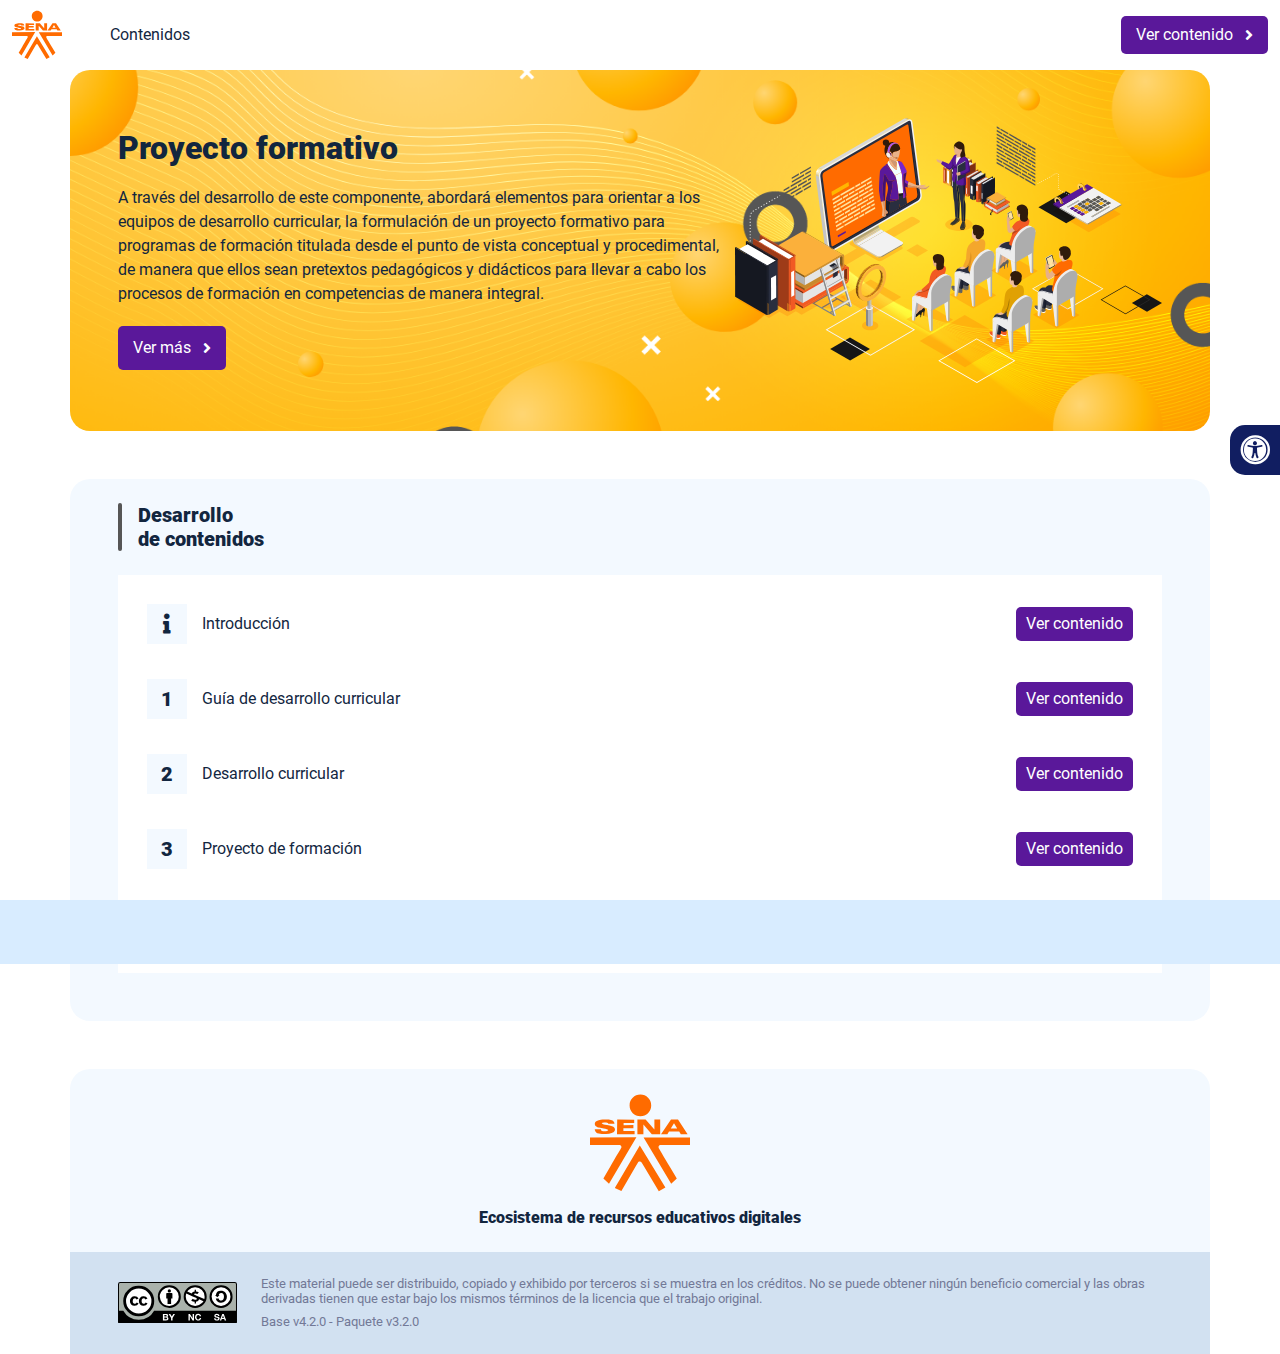
<file: index.html>
<!DOCTYPE html><html lang=""><head><meta charset="utf-8"><meta http-equiv="X-UA-Compatible" content="IE=edge"><meta name="viewport" content="width=device-width,initial-scale=1"><link rel="icon" href="favicon.ico"><title>Proyecto formativo</title><link href="css/chunk-04b93936.2cd5135e.css" rel="prefetch"><link href="css/chunk-16015154.d035a47c.css" rel="prefetch"><link href="css/chunk-17977988.d035a47c.css" rel="prefetch"><link href="css/chunk-3145fe0f.d035a47c.css" rel="prefetch"><link href="css/chunk-328f70dd.d035a47c.css" rel="prefetch"><link href="css/chunk-3807499c.d035a47c.css" rel="prefetch"><link href="css/chunk-3dc647fd.d035a47c.css" rel="prefetch"><link href="css/chunk-4fde0a08.5d24a906.css" rel="prefetch"><link href="css/chunk-515a8379.617740a6.css" rel="prefetch"><link href="css/chunk-59974754.09e86f98.css" rel="prefetch"><link href="css/chunk-766a929b.2b338ef2.css" rel="prefetch"><link href="css/chunk-839300a6.b67dc245.css" rel="prefetch"><link href="css/chunk-dbb9869e.d035a47c.css" rel="prefetch"><link href="css/comple.0ed1b768.css" rel="prefetch"><link href="css/creditos.436c17d3.css" rel="prefetch"><link href="css/glosario.64eab458.css" rel="prefetch"><link href="css/intro.1bd982d1.css" rel="prefetch"><link href="css/referencias.2754fea5.css" rel="prefetch"><link href="js/actividad.cb1aa61e.js" rel="prefetch"><link href="js/chunk-0206bfa0.bd98020e.js" rel="prefetch"><link href="js/chunk-04b93936.4ffc8db2.js" rel="prefetch"><link href="js/chunk-13a6037e.d9ed4b46.js" rel="prefetch"><link href="js/chunk-16015154.b33032d3.js" rel="prefetch"><link href="js/chunk-17977988.e0b3883c.js" rel="prefetch"><link href="js/chunk-2c06842c.e3896638.js" rel="prefetch"><link href="js/chunk-2d208d90.5c365a3c.js" rel="prefetch"><link href="js/chunk-2d21d0e2.1145c548.js" rel="prefetch"><link href="js/chunk-2d22c123.7bff066e.js" rel="prefetch"><link href="js/chunk-2e80bb9a.8a0ebf32.js" rel="prefetch"><link href="js/chunk-3145fe0f.de48ea3a.js" rel="prefetch"><link href="js/chunk-319206de.6f0c881b.js" rel="prefetch"><link href="js/chunk-328f70dd.85e3b62b.js" rel="prefetch"><link href="js/chunk-3807499c.1b6b5da5.js" rel="prefetch"><link href="js/chunk-3dc647fd.0d9815ad.js" rel="prefetch"><link href="js/chunk-4cdd78c0.80f43d41.js" rel="prefetch"><link href="js/chunk-4fde0a08.113742fe.js" rel="prefetch"><link href="js/chunk-515a8379.9b573742.js" rel="prefetch"><link href="js/chunk-53ccb27e.d299fd9a.js" rel="prefetch"><link href="js/chunk-59974754.cb2812cd.js" rel="prefetch"><link href="js/chunk-766a929b.a0115fac.js" rel="prefetch"><link href="js/chunk-839300a6.baf853a7.js" rel="prefetch"><link href="js/chunk-c796899c.de28f8c8.js" rel="prefetch"><link href="js/chunk-dbb9869e.4783b0b0.js" rel="prefetch"><link href="js/comple.bac900a6.js" rel="prefetch"><link href="js/creditos.0ebf1da3.js" rel="prefetch"><link href="js/glosario.ab1bbd3e.js" rel="prefetch"><link href="js/intro.cb2528f1.js" rel="prefetch"><link href="js/referencias.84722cb1.js" rel="prefetch"><link href="js/tema1.e9cb5a70.js" rel="prefetch"><link href="js/tema2.f1fdb4b9.js" rel="prefetch"><link href="js/tema3.f68b3a02.js" rel="prefetch"><link href="css/app.1b0656b7.css" rel="preload" as="style"><link href="css/chunk-vendors.0e3debc3.css" rel="preload" as="style"><link href="js/app.e3ec11e2.js" rel="preload" as="script"><link href="js/chunk-vendors.38e605a7.js" rel="preload" as="script"><link href="css/chunk-vendors.0e3debc3.css" rel="stylesheet"><link href="css/app.1b0656b7.css" rel="stylesheet"></head><body><noscript><strong>We're sorry but Proyecto formativo doesn't work properly without JavaScript enabled. Please enable it to continue.</strong></noscript><div id="app"></div><script src="js/chunk-vendors.38e605a7.js"></script><script src="js/app.e3ec11e2.js"></script></body></html>
</file>
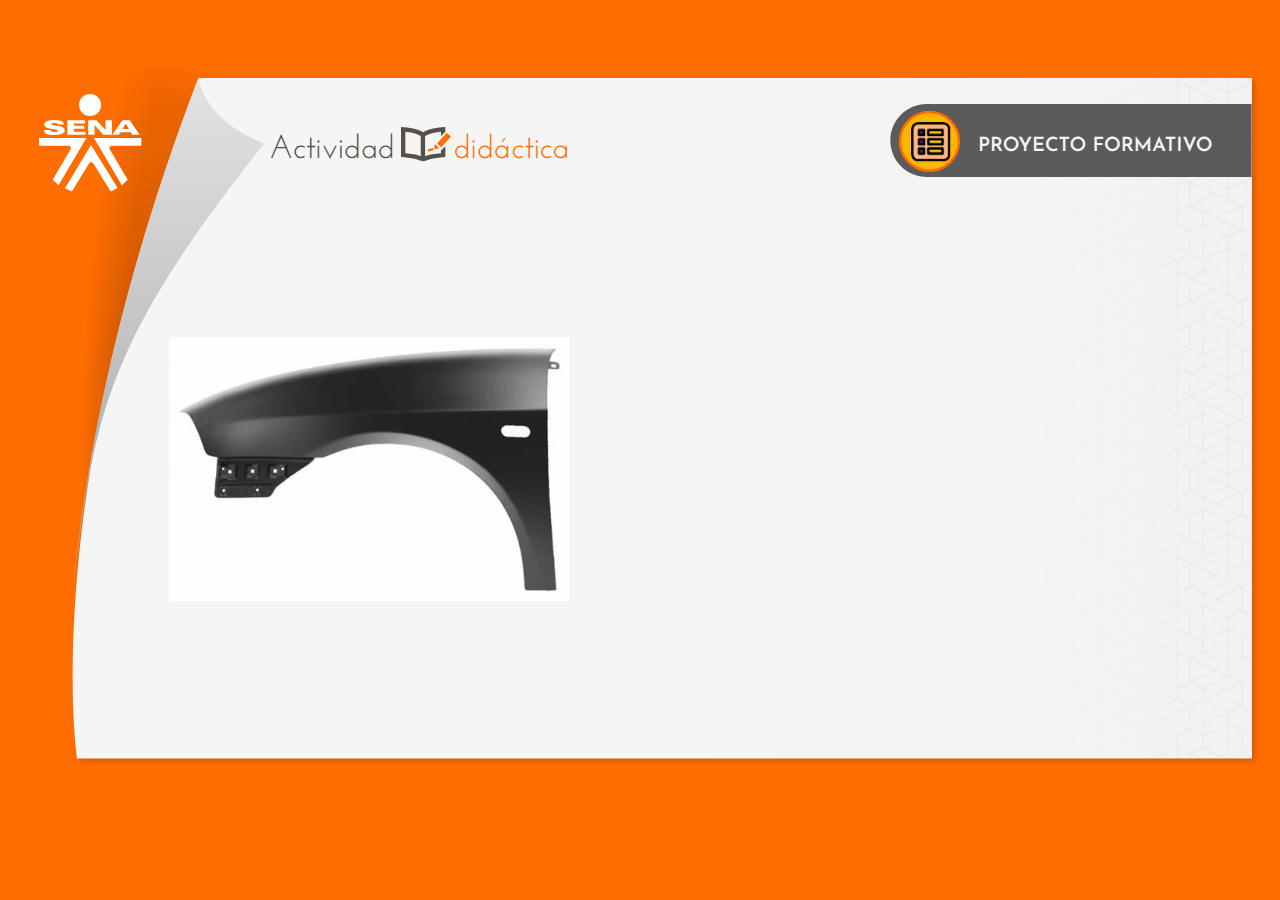
<file: actividades/actividad.html>
<!doctype html>
<html lang="es">
<head>
  <meta charset="utf-8">
  <!-- Creado con Storyline 360 - http://www.articulate.com  -->
  <!-- version: 3.56.26145.0 -->
  <title>Selecci&#243;n Multiple</title>
  <meta http-equiv="x-ua-compatible" content="IE=edge"/>
  <meta name="viewport" content="width=device-width,initial-scale=1,user-scalable=no,shrink-to-fit=no,minimal-ui"/>
  <meta name="apple-mobile-web-app-capable" content="yes"/>
  <style>
    html, body { height: 100%; padding: 0; margin: 0 }
    #app { height: 100%; width: 100%; }
  </style>
  
  <script>window.THREE = { };</script>
</head>
<body style="background: #FF6C00" class="cs-HTML theme-classic">
  <!-- 360 -->
  <script>!function(e){var i=/iPhone/i,o=/iPod/i,n=/iPad/i,t=/(?=.*\bAndroid\b)(?=.*\bMobile\b)/i,d=/Android/i,s=/(?=.*\bAndroid\b)(?=.*\bSD4930UR\b)/i,b=/(?=.*\bAndroid\b)(?=.*\b(?:KFOT|KFTT|KFJWI|KFJWA|KFSOWI|KFTHWI|KFTHWA|KFAPWI|KFAPWA|KFARWI|KFASWI|KFSAWI|KFSAWA)\b)/i,r=/IEMobile/i,h=/(?=.*\bWindows\b)(?=.*\bARM\b)/i,a=/BlackBerry/i,l=/BB10/i,p=/Opera Mini/i,f=/(CriOS|Chrome)(?=.*\bMobile\b)/i,u=/(?=.*\bFirefox\b)(?=.*\bMobile\b)/i,c=new RegExp("(?:Nexus 7|BNTV250|Kindle Fire|Silk|GT-P1000)","i"),w=function(e,i){return e.test(i)},A=function(e){var A=e||navigator.userAgent,v=A.split("[FBAN");if(void 0!==v[1]&&(A=v[0]),this.apple={phone:w(i,A),ipod:w(o,A),tablet:!w(i,A)&&w(n,A),device:w(i,A)||w(o,A)||w(n,A)},this.amazon={phone:w(s,A),tablet:!w(s,A)&&w(b,A),device:w(s,A)||w(b,A)},this.android={phone:w(s,A)||w(t,A),tablet:!w(s,A)&&!w(t,A)&&(w(b,A)||w(d,A)),device:w(s,A)||w(b,A)||w(t,A)||w(d,A)},this.windows={phone:w(r,A),tablet:w(h,A),device:w(r,A)||w(h,A)},this.other={blackberry:w(a,A),blackberry10:w(l,A),opera:w(p,A),firefox:w(u,A),chrome:w(f,A),device:w(a,A)||w(l,A)||w(p,A)||w(u,A)||w(f,A)},this.seven_inch=w(c,A),this.any=this.apple.device||this.android.device||this.windows.device||this.other.device||this.seven_inch,this.phone=this.apple.phone||this.android.phone||this.windows.phone,this.tablet=this.apple.tablet||this.android.tablet||this.windows.tablet,"undefined"==typeof window)return this},v=function(){var e=new A;return e.Class=A,e};"undefined"!=typeof module&&module.exports&&"undefined"==typeof window?module.exports=A:"undefined"!=typeof module&&module.exports&&"undefined"!=typeof window?module.exports=v():"function"==typeof define&&define.amd?define("isMobile",[],e.isMobile=v()):e.isMobile=v()}(this);
    window.isMobile.apple.tablet = window.isMobile.apple.tablet ||
      (navigator.platform === 'MacIntel' && navigator.maxTouchPoints > 1);
    window.isMobile.apple.device = window.isMobile.apple.device || window.isMobile.apple.tablet;
    window.isMobile.tablet = window.isMobile.tablet || window.isMobile.apple.tablet;
    window.isMobile.any = window.isMobile.any || window.isMobile.apple.tablet;
  </script>

  <div id="focus-sink" tabindex="-1"></div>

  <div id="preso"></div>
  <script>
    window.DS = {};
    window.globals = {
      DATA_PATH_BASE: '',
      HAS_FRAME: true,
      HAS_SLIDE: true,

      lmsPresent: false,
      tinCanPresent: false,
      cmi5Present: false,
      aoSupport: false,
      scale: 'show all',
      captureRc: false,
      browserSize: 'optimal',
      bgColor: '#FF6C00',
      features: 'MultipleQuizTracking',
      themeName: 'classic',
      preloaderColor: '#FFFFFF',
      suppressAnalytics: false,
      productChannel: 'stable',
      publishSource: 'storyline',
      aid: 'aid|339d165a-83f3-4019-8c9a-89a78d960021',
      cid: 'bb44f04a-87c8-464d-bc67-c6f57e7c375e',
      playerVersion: '3.56.26145.0',
      maxIosVideoElements: 10,

      
      parseParams: function(qs) {
        if (window.globals.parsedParams != null) {
          return window.globals.parsedParams;
        }
        qs = (qs || window.location.search.substr(1)).split('+').join(' ');
        var params = {},
            tokens,
            re = /[?&]?([^=]+)=([^&]*)/g;

        while (tokens = re.exec(qs)) {
          params[decodeURIComponent(tokens[1]).trim()] =
            decodeURIComponent(tokens[2]).trim();
        }
        window.globals.parsedParams = params;
        return params;
      }

    };

    (function() {

      var classTypes = [ 'desktop', 'mobile', 'phone', 'tablet' ];

      var addDeviceClasses = function(prefix, testObj) {
        var curr, i;
        for (i = 0; i < classTypes.length; i++) {
          curr = classTypes[i];
          if (testObj[curr]) {
            document.body.classList.add(prefix + curr);
          }
        }
      };

      var params = window.globals.parseParams(),
          isDevicePreview = params.devicepreview === '1',
          isPhoneOverride = params.deviceType === 'phone' || (isDevicePreview && params.phone == '1'),
          isTabletOverride = (params.deviceType === 'tablet' || isDevicePreview) && !isPhoneOverride,
          isMobileOverride = isPhoneOverride || isTabletOverride;

      var deviceView = {
        desktop: !window.isMobile.any && !isMobileOverride,
        mobile: window.isMobile.any || isMobileOverride,
        phone: isPhoneOverride || (window.isMobile.phone && !isTabletOverride),
        tablet: isTabletOverride || window.isMobile.tablet
      };

      window.globals.deviceView = deviceView;
      window.isMobile.desktop = !window.isMobile.any;
      window.isMobile.mobile = window.isMobile.any;

      addDeviceClasses('view-', deviceView);

    })();
  </script>
  
  <script src='story_content/user.js' type=text/javascript></script>
  <div class="slide-loader"></div>

  <script>
    if (window.globals.deviceView.isMobile) { var doc = document, loader = doc.body.querySelector('.slide-loader'); [ 1, 2, 3 ].forEach(function(n) { var d = doc.createElement('div'); d.style.backgroundColor = window.globals.preloaderColor; d.classList.add('mobile-loader-dot'); d.classList.add('dot' + n); loader.appendChild(d); }); }
  </script>

  <div class="mobile-load-title-overlay" style="display: none">
    <div class="mobile-load-title">Selecci&#243;n Multiple</div>
  </div>

  <div class="mobile-chrome-warning"></div>

  <script>
    
    if (window.autoSpider && window.vInterfaceObject) {
      document.querySelector('.mobile-load-title-overlay').style.display = 'none';
    }
  </script>

  

  <link rel="stylesheet" href="html5/data/css/output.min.css" data-noprefix/>
</body>
<script src="html5/lib/scripts/bootstrapper.min.js"></script>
</html>
</file>
<file: css/chunk-04b93936.2cd5135e.css>
.separador-container[data-v-57d89f08]{padding:45px 0}.separador[data-v-57d89f08]{height:20px;overflow:hidden;position:relative}.separador[data-v-57d89f08]:after{content:"";position:absolute;top:0;left:50%;display:block;background-color:#ccc;width:40%;height:15px;filter:blur(5px);transform:translate(-50%,-50%);border-radius:50%}
</file>
<file: css/chunk-16015154.d035a47c.css>
.horizontal-scroll__wrapper[data-v-697fa289]{overflow:hidden}.horizontal-scroll[data-v-697fa289]{display:flex;width:100%;transition:transform .5s ease-in-out;align-items:center}.horizontal-scroll--item-fw[data-v-697fa289]>div{flex-grow:0;flex-shrink:0;width:100%;margin:0!important}
</file>
<file: css/chunk-17977988.d035a47c.css>
.horizontal-scroll__wrapper[data-v-697fa289]{overflow:hidden}.horizontal-scroll[data-v-697fa289]{display:flex;width:100%;transition:transform .5s ease-in-out;align-items:center}.horizontal-scroll--item-fw[data-v-697fa289]>div{flex-grow:0;flex-shrink:0;width:100%;margin:0!important}
</file>
<file: css/chunk-3145fe0f.d035a47c.css>
.horizontal-scroll__wrapper[data-v-697fa289]{overflow:hidden}.horizontal-scroll[data-v-697fa289]{display:flex;width:100%;transition:transform .5s ease-in-out;align-items:center}.horizontal-scroll--item-fw[data-v-697fa289]>div{flex-grow:0;flex-shrink:0;width:100%;margin:0!important}
</file>
<file: css/chunk-328f70dd.d035a47c.css>
.horizontal-scroll__wrapper[data-v-697fa289]{overflow:hidden}.horizontal-scroll[data-v-697fa289]{display:flex;width:100%;transition:transform .5s ease-in-out;align-items:center}.horizontal-scroll--item-fw[data-v-697fa289]>div{flex-grow:0;flex-shrink:0;width:100%;margin:0!important}
</file>
<file: css/chunk-3807499c.d035a47c.css>
.horizontal-scroll__wrapper[data-v-697fa289]{overflow:hidden}.horizontal-scroll[data-v-697fa289]{display:flex;width:100%;transition:transform .5s ease-in-out;align-items:center}.horizontal-scroll--item-fw[data-v-697fa289]>div{flex-grow:0;flex-shrink:0;width:100%;margin:0!important}
</file>
<file: css/chunk-3dc647fd.d035a47c.css>
.horizontal-scroll__wrapper[data-v-697fa289]{overflow:hidden}.horizontal-scroll[data-v-697fa289]{display:flex;width:100%;transition:transform .5s ease-in-out;align-items:center}.horizontal-scroll--item-fw[data-v-697fa289]>div{flex-grow:0;flex-shrink:0;width:100%;margin:0!important}
</file>
<file: css/chunk-4fde0a08.5d24a906.css>
.header[data-v-a108b06a]{position:sticky;top:0;padding-top:10px;padding-bottom:10px;background-color:#fff;z-index:10010;line-height:1.1em}.header__logo[data-v-a108b06a]{width:50px}@media (max-width:576px){.header__componente-formativo[data-v-a108b06a]{font-size:.8em}}.header__menu[data-v-a108b06a]{cursor:pointer}.header__menu span[data-v-a108b06a]{font-size:.7em;display:block;line-height:1em;text-align:center;color:#111e61}.header__menu__btn[data-v-a108b06a]{width:30px;height:30px;position:relative;margin-bottom:4px}.header__menu__btn .line-1[data-v-a108b06a],.header__menu__btn .line-2[data-v-a108b06a],.header__menu__btn .line-3[data-v-a108b06a]{height:4px;width:30px;background-color:#111e61;transform-origin:center center;position:absolute;left:0;border-radius:2px}.header__menu__btn .line-1[data-v-a108b06a]{top:4px;-webkit-animation:line-1-inactive-data-v-a108b06a .5s ease-in-out forwards;animation:line-1-inactive-data-v-a108b06a .5s ease-in-out forwards}.header__menu__btn .line-2[data-v-a108b06a]{top:13px;-webkit-animation:line-2-inactive-data-v-a108b06a .5s ease-in-out forwards;animation:line-2-inactive-data-v-a108b06a .5s ease-in-out forwards}.header__menu__btn .line-3[data-v-a108b06a]{top:22px;-webkit-animation:line-3-inactive-data-v-a108b06a .5s ease-in-out forwards;animation:line-3-inactive-data-v-a108b06a .5s ease-in-out forwards}.header__menu__btn[data-v-a108b06a]:hover{cursor:pointer}.header__menu__btn--open .line-1[data-v-a108b06a]{-webkit-animation:line-1-active-data-v-a108b06a .5s ease-in-out forwards;animation:line-1-active-data-v-a108b06a .5s ease-in-out forwards}.header__menu__btn--open .line-2[data-v-a108b06a]{-webkit-animation:line-2-active-data-v-a108b06a .5s ease-in-out forwards;animation:line-2-active-data-v-a108b06a .5s ease-in-out forwards}.header__menu__btn--open .line-3[data-v-a108b06a]{-webkit-animation:line-3-active-data-v-a108b06a .5s ease-in-out forwards;animation:line-3-active-data-v-a108b06a .5s ease-in-out forwards}@-webkit-keyframes line-1-active-data-v-a108b06a{0%{transform:translate(0) rotate(0)}50%{transform:translateY(9px) rotate(0)}to{transform:translateY(9px) rotate(45deg)}}@keyframes line-1-active-data-v-a108b06a{0%{transform:translate(0) rotate(0)}50%{transform:translateY(9px) rotate(0)}to{transform:translateY(9px) rotate(45deg)}}@-webkit-keyframes line-2-active-data-v-a108b06a{0%{transform:scale(1)}to{transform:scale(0)}}@keyframes line-2-active-data-v-a108b06a{0%{transform:scale(1)}to{transform:scale(0)}}@-webkit-keyframes line-3-active-data-v-a108b06a{0%{transform:translate(0) rotate(0)}50%{transform:translateY(-9px) rotate(0)}to{transform:translateY(-9px) rotate(-45deg)}}@keyframes line-3-active-data-v-a108b06a{0%{transform:translate(0) rotate(0)}50%{transform:translateY(-9px) rotate(0)}to{transform:translateY(-9px) rotate(-45deg)}}@-webkit-keyframes line-1-inactive-data-v-a108b06a{0%{transform:translateY(9px) rotate(45deg)}50%{transform:translateY(9px) rotate(0)}to{transform:translate(0) rotate(0)}}@keyframes line-1-inactive-data-v-a108b06a{0%{transform:translateY(9px) rotate(45deg)}50%{transform:translateY(9px) rotate(0)}to{transform:translate(0) rotate(0)}}@-webkit-keyframes line-2-inactive-data-v-a108b06a{0%{transform:scale(0)}to{transform:scale(1)}}@keyframes line-2-inactive-data-v-a108b06a{0%{transform:scale(0)}to{transform:scale(1)}}@-webkit-keyframes line-3-inactive-data-v-a108b06a{0%{transform:translateY(-9px) rotate(-45deg)}50%{transform:translateY(-9px) rotate(0)}to{transform:translate(0) rotate(0)}}@keyframes line-3-inactive-data-v-a108b06a{0%{transform:translateY(-9px) rotate(-45deg)}50%{transform:translateY(-9px) rotate(0)}to{transform:translate(0) rotate(0)}}
</file>
<file: css/chunk-515a8379.617740a6.css>
.banner-interno{position:relative}.banner-interno__fondo{position:absolute;top:0;bottom:-50px;left:0;right:0;background-color:#ffb600;background-size:cover;background-position:50%}.banner-interno__titulo{display:flex;align-items:center}.banner-interno__titulo__icono{display:block;width:32px;height:32px;border-radius:50%;background-color:#12263f;position:relative}.banner-interno__titulo__icono i{color:#ffb600;position:absolute;left:50%;top:50%;transform:translate(-50%,-50%)}.banner-interno__titulo h1,.banner-interno__titulo h2,.banner-interno__titulo h3,.banner-interno__titulo h4,.banner-interno__titulo h5,.banner-interno__titulo h6{color:#12263f;line-height:1.1em}
</file>
<file: css/chunk-59974754.09e86f98.css>
.aside-menu{position:sticky;top:70px;flex:0 0 0;width:0;min-height:calc(100vh - 70px);max-height:calc(100vh - 70px);background-color:#f3f9ff;transition:flex .5s ease-in-out,width .5s ease-in-out;overflow-x:hidden;z-index:100001}.aside-menu a{color:#111e61}.aside-menu--open{flex:0 0 300px;width:300px}.aside-menu__content{width:300px;display:flex;flex-direction:column;justify-content:space-between;min-height:calc(100vh - 70px);max-height:calc(100vh - 70px);border-right:1px solid #d8ecff}@media (max-height:800px){.aside-menu__content{min-height:800px;max-height:800px;overflow-y:auto}}.aside-menu__header{padding:10px;text-align:center;background-color:#d8ecff}.aside-menu__header h4{margin:0}.aside-menu__menu{overflow-y:auto;flex-grow:1;list-style:none;padding-left:0;margin-bottom:0}.aside-menu__menu__item--active .aside-menu__menu__item__lnk,.aside-menu__menu__item--active .aside-menu__sec-menu__item__lnk{background-color:#d8ecff;font-weight:700}.aside-menu__menu__item--sub-menu:hover,.aside-menu__menu__item:hover,.aside-menu__sec-menu__item:hover{background-color:#d8ecff}.aside-menu__menu__item--sub-menu{padding-left:10px}.aside-menu__menu__item--sub-menu--active .aside-menu__menu__item__lnk,.aside-menu__menu__item--sub-menu--active .aside-menu__sec-menu__item__lnk{background-color:#d8ecff;font-weight:700;position:relative}.aside-menu__menu__item--sub-menu--active .aside-menu__menu__item__lnk:before,.aside-menu__menu__item--sub-menu--active .aside-menu__sec-menu__item__lnk:before{content:"";display:block;position:absolute;left:0;bottom:0;top:0;width:4px;border-radius:2px;background-color:#565656}.aside-menu__menu__item__lnk,.aside-menu__sec-menu__item__lnk{display:flex;align-items:center;padding:10px 15px;line-height:1.1em}.aside-menu__menu__item__lnk i,.aside-menu__menu__item__lnk span,.aside-menu__sec-menu__item__lnk i,.aside-menu__sec-menu__item__lnk span{margin-right:10px}.aside-menu__menu__item__lnk i:last-child,.aside-menu__menu__item__lnk span:last-child,.aside-menu__sec-menu__item__lnk i:last-child,.aside-menu__sec-menu__item__lnk span:last-child{margin-right:0}.aside-menu__sec-menu{background-color:#d8ecff;padding:10px 0;flex-shrink:0;margin-bottom:0}.aside-menu__sec-menu__item{padding:10px 15px}.aside-menu__sec-menu__item__lnk{padding:0;border-radius:1em}.aside-menu__sec-menu__item__lnk i{display:block;width:2em;height:2em;padding:.5em 0;text-align:center;background-color:#fff;border-radius:50%}.aside-menu__sec-menu__item__lnk:hover{background-color:#fff}@media (max-width:992px){.aside-menu{position:fixed;top:70px}}@media (max-width:576px){.aside-menu__sec-menu{padding-bottom:110px}}
</file>
<file: css/chunk-766a929b.2b338ef2.css>
.barra-avance{display:flex;align-items:center;justify-content:space-between;position:fixed;bottom:0;left:0;width:100%;padding:10px;background-color:#d8ecff;transition:transform .5s ease-in-out;z-index:100000}.barra-avance__barra{margin:0 20px;flex:1;position:relative;max-width:800px}.barra-avance__barra--amarilla,.barra-avance__barra--blanca{height:4px}.barra-avance__barra--amarilla:after,.barra-avance__barra--amarilla:before,.barra-avance__barra--blanca:after,.barra-avance__barra--blanca:before{content:"";display:block;width:10px;height:10px;border-radius:50%;position:absolute;top:50%}.barra-avance__barra--amarilla:before,.barra-avance__barra--blanca:before{left:0;transform:translate(-50%,-50%)}.barra-avance__barra--amarilla:after,.barra-avance__barra--blanca:after{right:0;transform:translate(50%,-50%)}.barra-avance__barra--blanca,.barra-avance__barra--blanca:after,.barra-avance__barra--blanca:before{background-color:#fff}.barra-avance__barra--amarilla{position:absolute;width:100%;top:0;background-color:#5a189a}.barra-avance__barra--amarilla:after,.barra-avance__barra--amarilla:before{background-color:#5a189a}.barra-avance__boton--regresar{background-color:#b0c0d2}.barra-avance__boton--regresar span{color:#111e61!important}.barra-avance__boton--disable{opacity:0;pointer-events:none}.barra-avance--open{transform:translateY(0)}.barra-avance--close{transform:translateY(100%)}
</file>
<file: css/chunk-839300a6.b67dc245.css>
.accesibilidad[data-v-e1c081da]{position:fixed;right:0;top:50vh;height:50px;background-color:#111e61;border-top-left-radius:15px;border-bottom-left-radius:15px;transform:translateY(-50%) translateX(100%) translateX(-50px);overflow:hidden;transition:transform .3s ease-in-out,height .3s ease-in-out}.accesibilidad[data-v-e1c081da]:hover{transform:translateY(-50%) translateX(0);height:12.75rem}.accesibilidad [data-v-e1c081da]{color:#fff}.accesibilidad__menu__content .accesibilidad__menu__item[data-v-e1c081da]{cursor:pointer}.accesibilidad__menu__content .accesibilidad__menu__item[data-v-e1c081da]:hover{background-color:#273685}.accesibilidad__menu__content .accesibilidad__menu__item[data-v-e1c081da]:last-child{border:none}.accesibilidad__menu__item[data-v-e1c081da]{display:flex;align-items:center;padding:10px;border-bottom:1px solid #273685;line-height:1em;-webkit-user-select:none;-moz-user-select:none;-ms-user-select:none;user-select:none}.accesibilidad__menu i[data-v-e1c081da]{font-size:30px;font-style:normal;margin-right:10px;line-height:1em}.accesibilidad__menu img[data-v-e1c081da]{width:30px;margin-right:10px}
</file>
<file: css/chunk-dbb9869e.d035a47c.css>
.horizontal-scroll__wrapper[data-v-697fa289]{overflow:hidden}.horizontal-scroll[data-v-697fa289]{display:flex;width:100%;transition:transform .5s ease-in-out;align-items:center}.horizontal-scroll--item-fw[data-v-697fa289]>div{flex-grow:0;flex-shrink:0;width:100%;margin:0!important}
</file>
<file: css/comple.0ed1b768.css>
.banner-interno{position:relative}.banner-interno__fondo{position:absolute;top:0;bottom:-50px;left:0;right:0;background-color:#ffb600;background-size:cover;background-position:50%}.banner-interno__titulo{display:flex;align-items:center}.banner-interno__titulo__icono{display:block;width:32px;height:32px;border-radius:50%;background-color:#12263f;position:relative}.banner-interno__titulo__icono i{color:#ffb600;position:absolute;left:50%;top:50%;transform:translate(-50%,-50%)}.banner-interno__titulo h1,.banner-interno__titulo h2,.banner-interno__titulo h3,.banner-interno__titulo h4,.banner-interno__titulo h5,.banner-interno__titulo h6{color:#12263f;line-height:1.1em}.complementario__btn a{font-size:1.5em;line-height:1em}table{width:calc(100% - 1px);min-width:800px}table thead{background-color:#d8ecff}table thead th{border-color:#d8ecff}table td,table th{padding:25px 20px;text-align:center}table td:first-child,table th:first-child{text-align:left}
</file>
<file: css/creditos.436c17d3.css>
.banner-interno{position:relative}.banner-interno__fondo{position:absolute;top:0;bottom:-50px;left:0;right:0;background-color:#ffb600;background-size:cover;background-position:50%}.banner-interno__titulo{display:flex;align-items:center}.banner-interno__titulo__icono{display:block;width:32px;height:32px;border-radius:50%;background-color:#12263f;position:relative}.banner-interno__titulo__icono i{color:#ffb600;position:absolute;left:50%;top:50%;transform:translate(-50%,-50%)}.banner-interno__titulo h1,.banner-interno__titulo h2,.banner-interno__titulo h3,.banner-interno__titulo h4,.banner-interno__titulo h5,.banner-interno__titulo h6{color:#12263f;line-height:1.1em}.creditos-vista .tarjeta.credito{background-color:#d2e1f1}.creditos,.creditos p{color:#727997}.creditos p{line-height:1.3em;margin-bottom:0}.creditos__titulo{font-weight:700;background-color:#d2e1f1;padding:5px 10px;border-top-radius:5px;border-top-left-radius:5px;border-top-right-radius:5px}.creditos table td,.creditos table th{border-color:#d2e1f1}
</file>
<file: css/glosario.64eab458.css>
.banner-interno{position:relative}.banner-interno__fondo{position:absolute;top:0;bottom:-50px;left:0;right:0;background-color:#ffb600;background-size:cover;background-position:50%}.banner-interno__titulo{display:flex;align-items:center}.banner-interno__titulo__icono{display:block;width:32px;height:32px;border-radius:50%;background-color:#12263f;position:relative}.banner-interno__titulo__icono i{color:#ffb600;position:absolute;left:50%;top:50%;transform:translate(-50%,-50%)}.banner-interno__titulo h1,.banner-interno__titulo h2,.banner-interno__titulo h3,.banner-interno__titulo h4,.banner-interno__titulo h5,.banner-interno__titulo h6{color:#12263f;line-height:1.1em}.glosario__letra-item{display:flex}.glosario__letra-item__texto{padding-top:5px}.glosario__letra-item__letra__icono{width:32px;height:32px;position:relative;line-height:1em;border-radius:50%;background-color:#d2e1f1}.glosario__letra-item__letra__icono span{position:absolute;left:50%;top:50%;transform:translate(-50%,-50%);font-size:1.1em;font-weight:900}
</file>
<file: css/intro.1bd982d1.css>
.botones[data-v-222adb62]{position:relative}.botones__btn[data-v-222adb62]{background-size:contain;background-repeat:no-repeat;position:absolute;cursor:pointer;transition:background-image .2s ease-in-out}.tarjeta-botones2[data-v-222adb62],.tarjeta-botones[data-v-222adb62]{z-index:2}.tarjeta-botones[data-v-222adb62]:before{background:#ffb600}.tarjeta-botones2[data-v-222adb62]:before,.tarjeta-botones[data-v-222adb62]:before{content:"";display:block;top:66%;left:50%;width:8%;height:2px;position:absolute;transform:translate(-85%);z-index:-1}.tarjeta-botones2[data-v-222adb62]:before{background:#5a189a}
</file>
<file: css/referencias.2754fea5.css>
.banner-interno{position:relative}.banner-interno__fondo{position:absolute;top:0;bottom:-50px;left:0;right:0;background-color:#ffb600;background-size:cover;background-position:50%}.banner-interno__titulo{display:flex;align-items:center}.banner-interno__titulo__icono{display:block;width:32px;height:32px;border-radius:50%;background-color:#12263f;position:relative}.banner-interno__titulo__icono i{color:#ffb600;position:absolute;left:50%;top:50%;transform:translate(-50%,-50%)}.banner-interno__titulo h1,.banner-interno__titulo h2,.banner-interno__titulo h3,.banner-interno__titulo h4,.banner-interno__titulo h5,.banner-interno__titulo h6{color:#12263f;line-height:1.1em}.referencias__item:last-child hr{display:none}.referencias__item a{color:#2196f3;text-decoration:underline;overflow-wrap:break-word}
</file>
<file: css/app.1b0656b7.css>
*,:after,:before{box-sizing:inherit}html{height:100%;line-height:1.15;box-sizing:border-box;-webkit-font-smoothing:antialiased;-moz-osx-font-smoothing:grayscale;-webkit-text-size-adjust:100%;-ms-text-size-adjust:100%;text-rendering:optimizeLegibility}a,abbr,acronym,address,applet,article,aside,audio,b,big,blockquote,body,canvas,caption,center,cite,code,dd,del,details,dfn,div,dl,dt,em,embed,fieldset,figcaption,figure,footer,form,h1,h2,h3,h4,h5,h6,header,hgroup,html,i,iframe,img,ins,kbd,label,legend,li,mark,menu,nav,object,ol,output,p,pre,q,ruby,s,samp,section,small,span,strike,strong,sub,summary,sup,table,tbody,td,tfoot,th,thead,time,tr,tt,u,ul,var,video{margin:0;padding:0;border:0;outline:0;background:transparent;vertical-align:baseline}article,aside,details,figcaption,figure,footer,header,main,menu,nav,section,summary{display:block}[hidden],template{display:none}hr{box-sizing:content-box;height:0;border-bottom:1px solid #e8e8e8;border-left:0;border-right:0;border-top:0;margin:1.5em 0;overflow:visible}[hidden]{display:none}a{font-family:Roboto,sans-serif;font-size:1em;font-weight:400;text-decoration:none;color:#12263f;background-color:transparent;transition:all .15s ease-in-out;-webkit-text-decoration-skip:objects}a:active,a:hover{outline-width:0}a:active,a:focus,a:hover{color:#803600}[type=button],[type=reset],[type=submit],button{-webkit-appearance:none;-moz-appearance:none;appearance:none;cursor:pointer;display:inline-block;vertical-align:middle;border:0;border-radius:5px;color:#fff;background-color:#5a189a;font-family:Roboto,sans-serif;font-weight:400;font-size:1em;-webkit-font-smoothing:antialiased;line-height:1em;white-space:nowrap;text-decoration:none;text-transform:none;padding:.75em 1.5em;margin:0;-webkit-user-select:none;-moz-user-select:none;-ms-user-select:none;user-select:none;overflow:visible;transition:background-color .15s ease-in-out}[type=button]:focus,[type=button]:hover,[type=reset]:focus,[type=reset]:hover,[type=submit]:focus,[type=submit]:hover,button:focus,button:hover{background-color:#5a189a;color:#fff}[type=button]:disabled,[type=reset]:disabled,[type=submit]:disabled,button:disabled{cursor:not-allowed;opacity:.5}[type=button]:disabled:hover,[type=reset]:disabled:hover,[type=submit]:disabled:hover,button:disabled:hover{background-color:#5a189a}input,select,textarea{margin:0;display:block;font-family:Roboto,sans-serif;font-size:16px}input{overflow:visible}[type=color],[type=date],[type=datetime-local],[type=datetime],[type=email],[type=month],[type=number],[type=password],[type=search],[type=tel],[type=text],[type=time],[type=url],[type=week],input:not([type]),select,select[multiple],textarea{background-color:#fff;border:1px solid #e8e8e8;border-radius:5px;box-shadow:inset 0 1px 3px rgba(0,0,0,.06);box-sizing:inherit;margin-bottom:.75em;padding:.5em;transition:border-color .15s ease-in-out;width:100%}[type=color]:hover,[type=date]:hover,[type=datetime-local]:hover,[type=datetime]:hover,[type=email]:hover,[type=month]:hover,[type=number]:hover,[type=password]:hover,[type=search]:hover,[type=tel]:hover,[type=text]:hover,[type=time]:hover,[type=url]:hover,[type=week]:hover,input:not([type]):hover,select:hover,select[multiple]:hover,textarea:hover{border-color:shade(#e8e8e8,20%)}[type=color]:focus,[type=date]:focus,[type=datetime-local]:focus,[type=datetime]:focus,[type=email]:focus,[type=month]:focus,[type=number]:focus,[type=password]:focus,[type=search]:focus,[type=tel]:focus,[type=text]:focus,[type=time]:focus,[type=url]:focus,[type=week]:focus,input:not([type]):focus,select:focus,select[multiple]:focus,textarea:focus{border-color:#565656;box-shadow:inset 0 1px 3px rgba(0,0,0,.06),0 0 5px rgba(230,96,0,.7);outline:none}[type=color]:disabled,[type=date]:disabled,[type=datetime-local]:disabled,[type=datetime]:disabled,[type=email]:disabled,[type=month]:disabled,[type=number]:disabled,[type=password]:disabled,[type=search]:disabled,[type=tel]:disabled,[type=text]:disabled,[type=time]:disabled,[type=url]:disabled,[type=week]:disabled,input:not([type]):disabled,select:disabled,select[multiple]:disabled,textarea:disabled{background-color:shade(#fff,5%);cursor:not-allowed}[type=color]:disabled:hover,[type=date]:disabled:hover,[type=datetime-local]:disabled:hover,[type=datetime]:disabled:hover,[type=email]:disabled:hover,[type=month]:disabled:hover,[type=number]:disabled:hover,[type=password]:disabled:hover,[type=search]:disabled:hover,[type=tel]:disabled:hover,[type=text]:disabled:hover,[type=time]:disabled:hover,[type=url]:disabled:hover,[type=week]:disabled:hover,input:not([type]):disabled:hover,select:disabled:hover,select[multiple]:disabled:hover,textarea:disabled:hover{border:1px solid #e8e8e8}select{text-transform:none;max-width:100%;border-radius:5px}::-webkit-file-upload-button{background-color:#5a189a;border:none;cursor:pointer;color:#fff;border-radius:5px;padding:.75em 1.5em}::-webkit-file-upload-button:hover{background-color:#5a189a}optgroup{font-weight:700}fieldset{border:1px solid #e8e8e8;background-color:transparent;padding:1.5em;-webkit-margin-start:0;-webkit-margin-end:0;-webkit-padding-before:1.5em;-webkit-padding-start:1.5em;-webkit-padding-end:1.5em;-webkit-padding-after:1.5em}legend{box-sizing:border-box;color:inherit;display:table;max-width:100%;padding:0;white-space:normal;font-weight:600;-webkit-padding-start:0;-webkit-padding-end:0}label,legend{margin-bottom:.375em}label{display:block;font-size:1em;font-family:Roboto,sans-serif;font-weight:900}textarea{overflow:auto;resize:vertical}[type=checkbox],[type=radio]{box-sizing:border-box;padding:0;display:inline;margin-right:.375em}[type=number]::-webkit-inner-spin-button,[type=number]::-webkit-outer-spin-button{height:auto}[type=search]{-webkit-appearance:textfield;outline-offset:-2px}[type=search]::-webkit-search-cancel-button,[type=search]::-webkit-search-decoration{-webkit-appearance:none;-moz-appearance:none}::-moz-placeholder{color:#999}:-ms-input-placeholder{color:#999}::placeholder{color:#999}::-webkit-file-upload-button{-webkit-appearance:button;-moz-appearance:button;font:inherit}[type=file]{margin-bottom:.75em;width:100%}[type=button],[type=reset],[type=submit],button{-webkit-appearance:button}[type=button]::-moz-focus-inner,[type=reset]::-moz-focus-inner,[type=submit]::-moz-focus-inner,button::-moz-focus-inner{border-style:none;padding:0}[type=button]:-moz-focusring,[type=reset]:-moz-focusring,[type=submit]:-moz-focusring,button:-moz-focusring{outline:1px dotted ButtonText}progress{vertical-align:baseline}ol,ul{list-style:none;margin-bottom:1em}dt{font-weight:700}figure,img,picture,svg{margin:0;width:100%;max-width:100%}figcaption{display:block;background-color:#e8e8e8;padding:.75em 1.5em;font-size:.8em;font-weight:700}img,svg{display:block;border-style:none}svg:not(:root){overflow:hidden}audio,canvas,progress,video{display:inline-block}audio:not([controls]){display:none;height:0}template{display:none}table{border-collapse:collapse;border-spacing:0;table-layout:fixed;width:100%}td,th,tr{vertical-align:middle}td,th{border:1px solid #e8e8e8;padding:.75em}th{font-size:.875em;line-height:1.2}td{line-height:1.5}body{font-size:16px;font-weight:400;line-height:1.5}body,h1,h2,h3,h4,h5,h6{color:#12263f;font-family:Roboto,sans-serif}h1,h2,h3,h4,h5,h6{font-weight:900;line-height:1.2;margin:0 0 .75em}h1{font-size:2em}h2{font-size:1.5em}h3{font-size:1.25em}h4{font-size:1.125em}h5{font-size:1em}h6{font-size:.875em}p{font-family:Roboto,sans-serif;font-size:1em;font-weight:400;line-height:1.5;color:#12263f;margin-bottom:1em}b,strong{font-weight:700}dfn,em,i{font-style:italic}br{line-height:2em}u{text-decoration:underline}code,kbd,pre,samp{color:#727997;font-family:Lucida Console,Courier New,monospace;font-size:1em}sub,sup{font-size:75%;line-height:0;position:relative;vertical-align:baseline}sub{bottom:-.25em}sup{top:-.5em}small{font-size:80%}mark{background-color:#ffeb3b;color:#000}abbr[title]{border-bottom:none;text-decoration:underline;-webkit-text-decoration:underline dotted;text-decoration:underline dotted}blockquote,q{quotes:none}::selection{background:#2196f3!important;color:#fff!important;text-shadow:none}::-moz-selection{background:#2196f3!important;color:#fff!important;text-shadow:none}img::selection{background:transparent}img::-moz-selection{background:transparent}body{-webkit-tap-highlight-color:#2196F3!important}details,menu{display:block}summary{display:list-item}@media print{*,:after,:before,:first-letter,:first-line{background:transparent!important;color:#000!important;box-shadow:none!important;text-shadow:none!important}a,a:visited{text-decoration:underline}a[href]:after{content:" (" attr(href) ")"}a abbr[title]:after{content:" (" attr(title) ")"}a[href^="#"]:after,a[href^="javascript:"]:after{content:""}blockquote,pre{border:1px solid #999;page-break-inside:avoid}thead{display:table-header-group}img,tr{page-break-inside:avoid}img{max-width:100%!important}h2,h3,p{orphans:3;widows:3}h2,h3{page-break-after:avoid}}.acordion{position:relative}.acordion__header{display:flex;align-items:center;margin-bottom:25px;cursor:pointer;justify-content:space-between}.acordion__accion__btn--a,.acordion__accion__btn--b{width:40px;height:40px;border-radius:50%;position:relative}.acordion__accion__btn--a i,.acordion__accion__btn--b i{position:absolute;top:50%;left:50%;transform:translate(-50%,-50%)}.acordion__accion__btn--a{background-color:#fff;box-shadow:0 3px 5px 0 rgba(17,30,97,.3)}.acordion__accion__btn--b{border:1px solid #111e61}.acordion__contenido{overflow:hidden;transition:height .5s ease-in-out}.acordion .indicador__container{transform:translateY(15px)}.bloque-texto-a{position:relative}.bloque-texto-a:before{content:"";display:block;position:absolute;top:0;bottom:0;left:50%;right:0}.bloque-texto-a>div{position:relative}.bloque-texto-a__texto{background-color:#fff}.bloque-texto-a p{margin:0}.bloque-texto-a.color-primario{background-color:#fff}.bloque-texto-a.color-primario:before{background-color:#ff6b00}.bloque-texto-a.color-secundario{background-color:#ffd366}.bloque-texto-a.color-secundario:before{background-color:#ffb600}.bloque-texto-a.color-acento-contenido{background-color:#969696}.bloque-texto-a.color-acento-contenido:before{background-color:#565656}.bloque-texto-a.color-acento-botones{background-color:#a764e7}.bloque-texto-a.color-acento-botones:before{background-color:#5a189a}.bloque-texto-b{position:relative}.bloque-texto-b:before{content:"";display:block;position:absolute;top:40%;left:35%;right:0}.bloque-texto-b__texto{position:relative}.bloque-texto-b__texto *{display:inline}.bloque-texto-b i{font-size:2.5em;color:#565656}.bloque-texto-b i:first-of-type{margin-right:15px}.bloque-texto-b i:last-of-type{margin-left:15px;vertical-align:text-top}.bloque-texto-b.color-primario:before{background-color:#ff6b00}.bloque-texto-b.color-secundario:before{background-color:#ffb600}.bloque-texto-b.color-acento-contenido:before{background-color:#565656}.bloque-texto-b.color-acento-botones:before{background-color:#5a189a}.bloque-texto-c i{font-size:2.5em;color:#565656}.bloque-texto-c:after{content:"";display:block;width:30px;height:30px;background-color:#565656;position:relative;left:calc(100% - 30px)}.bloque-texto-c.color-primario{background-color:#ff6b00}.bloque-texto-c.color-secundario{background-color:#ffb600}.bloque-texto-c.color-acento-contenido{background-color:#565656}.bloque-texto-c.color-acento-botones{background-color:#5a189a}.bloque-texto-d{border-top:1px solid #565656;position:relative}.bloque-texto-d:before{content:"";display:block;position:absolute;top:40%;bottom:0;left:35%;right:0}.bloque-texto-d__texto{position:relative}.bloque-texto-d__texto *{display:inline}.bloque-texto-d i{font-size:2.5em;color:#565656}.bloque-texto-d i:first-of-type{margin-right:15px}.bloque-texto-d i:last-of-type{margin-left:15px;vertical-align:text-top}.bloque-texto-d__autor,.bloque-texto-e__autor{text-align:right;position:relative}.bloque-texto-d.color-primario:before{background-color:#ff6b00}.bloque-texto-d.color-secundario:before{background-color:#ffb600}.bloque-texto-d.color-acento-contenido:before{background-color:#565656}.bloque-texto-d.color-acento-botones:before{background-color:#5a189a}.bloque-texto-e__texto *{display:inline}.bloque-texto-e i{font-size:2.5em;color:#565656}.bloque-texto-e i:first-of-type{margin-right:15px}.bloque-texto-e i:last-of-type{margin-left:15px;vertical-align:text-top}.bloque-texto-e.color-primario{background-color:#ff6b00}.bloque-texto-e.color-secundario{background-color:#ffb600}.bloque-texto-e.color-acento-contenido{background-color:#565656}.bloque-texto-e.color-acento-botones{background-color:#5a189a}.bloque-texto-f{display:flex;flex-direction:column;position:relative;padding-bottom:50px}.bloque-texto-f:before{content:"";display:block;position:absolute;top:0;left:0;right:0;bottom:50px}.bloque-texto-f__comillas{position:static}.bloque-texto-f__comillas i{position:absolute;font-size:2.5em;color:#565656}.bloque-texto-f__comillas i:first-of-type{margin-right:15px;top:0;left:40px;transform:translate(-50%,-50%)}.bloque-texto-f__comillas i:last-of-type{margin-left:15px;vertical-align:text-top;top:calc(100% - 50px);right:10px;margin:0;transform:translate(-50%,-50%)}.bloque-texto-f__texto{position:relative}.bloque-texto-f__texto *{display:inline}.bloque-texto-f__autor{text-align:center;position:relative}.bloque-texto-f__avatar{position:relative;height:50px}.bloque-texto-f__avatar__img{background-color:#fff;position:absolute;top:0;left:50%;transform:translateX(-50%);width:100px;border-radius:50%;overflow:hidden;border:5px solid #fff;box-shadow:0 0 10px 0 rgba(0,0,0,.3)}.bloque-texto-f.color-primario:before{background-color:#ff6b00}.bloque-texto-f.color-secundario:before{background-color:#ffb600}.bloque-texto-f.color-acento-contenido:before{background-color:#565656}.bloque-texto-f.color-acento-botones:before{background-color:#5a189a}.bloque-texto-g{position:relative;display:flex;justify-content:flex-end}.bloque-texto-g__img{width:50%;position:absolute;top:0;left:0;bottom:0;background-position:50%;background-size:cover}.bloque-texto-g__texto{position:relative;width:60%;background-color:hsla(0,0%,100%,.95)}.bloque-texto-g__texto *{display:inline}@media (max-width:992px){.bloque-texto-g{padding-top:40%!important}.bloque-texto-g__img{width:100%;height:50%}.bloque-texto-g__texto{width:100%}}@media (max-width:576px){.bloque-texto-g{padding-top:200px!important}.bloque-texto-g__img{height:250px}}.bloque-texto-g.color-primario{background-color:#ff6b00}.bloque-texto-g.color-secundario{background-color:#ffb600}.bloque-texto-g.color-acento-contenido{background-color:#565656}.bloque-texto-g.color-acento-botones{background-color:#5a189a}.tabs-a__tab{display:block;width:100%;text-align:left;background-color:#d8ecff;padding:15px 20px;border-radius:5px;color:#111e61;line-height:1.2em}.tabs-a__tab__text{overflow:hidden;text-overflow:ellipsis}.tabs-a__tab:last-child{margin-bottom:0!important}.tabs-a__tab:active,.tabs-a__tab:focus,.tabs-a__tab:hover{color:#111e61}.tabs-a__tab__selected{font-weight:700}@media (min-width:992px){.tabs-a__tab__selected{position:relative}.tabs-a__tab__selected:before{content:"";display:block;position:absolute;right:0;top:50%;width:15px;height:15px;transform:translate(5px,-50%) rotate(45deg);background-color:#5a189a}}.tabs-a__content-item{opacity:0}.tabs-a__content-item--active{-webkit-animation:tab-content-active .5s ease-in-out forwards;animation:tab-content-active .5s ease-in-out forwards}.tabs-a.color-primario .tabs-a__tab:active,.tabs-a.color-primario .tabs-a__tab:focus,.tabs-a.color-primario .tabs-a__tab:hover,.tabs-a.color-primario .tabs-a__tab__selected{background-color:#ff6b00;color:#fff}.tabs-a.color-primario .tabs-a__tab__selected:before{background-color:#ff6b00}.tabs-a.color-secundario .tabs-a__tab:active,.tabs-a.color-secundario .tabs-a__tab:focus,.tabs-a.color-secundario .tabs-a__tab:hover,.tabs-a.color-secundario .tabs-a__tab__selected{background-color:#ffb600;color:#fff}.tabs-a.color-secundario .tabs-a__tab__selected:before{background-color:#ffb600}.tabs-a.color-acento-contenido .tabs-a__tab:active,.tabs-a.color-acento-contenido .tabs-a__tab:focus,.tabs-a.color-acento-contenido .tabs-a__tab:hover,.tabs-a.color-acento-contenido .tabs-a__tab__selected{background-color:#565656;color:#fff}.tabs-a.color-acento-contenido .tabs-a__tab__selected:before{background-color:#565656}.tabs-a.color-acento-botones .tabs-a__tab:active,.tabs-a.color-acento-botones .tabs-a__tab:focus,.tabs-a.color-acento-botones .tabs-a__tab:hover,.tabs-a.color-acento-botones .tabs-a__tab__selected{background-color:#5a189a;color:#fff}.tabs-a.color-acento-botones .tabs-a__tab__selected:before{background-color:#5a189a}@-webkit-keyframes tab-content-active{0%{opacity:0}to{opacity:1}}@keyframes tab-content-active{0%{opacity:0}to{opacity:1}}.tabs-b{border-bottom:1px solid #afafaf}.tabs-b__tab{display:flex;flex-direction:column;align-items:center;padding:20px;background-color:#f6f6f6;border-right:2px solid #afafaf;border-bottom:2px solid #afafaf;cursor:pointer}.tabs-b__tab:active,.tabs-b__tab:focus,.tabs-b__tab:hover{background-color:#e8e8e8}.tabs-b__tab:last-child{border-right:none}.tabs-b__tab__icon{width:50px;margin-bottom:20px}.tabs-b__tab__title{text-align:center;font-size:.875em;line-height:1.1em;display:flex;height:100%;align-items:center}.tabs-b__tab--active{border-top:5px solid!important;border-bottom:none}.tabs-b__tab--active,.tabs-b__tab--active:active,.tabs-b__tab--active:focus,.tabs-b__tab--active:hover{background-color:transparent}.tabs-b__tab--active .tabs-b__tab__title{font-weight:700}@media (min-width:576px) and (max-width:992px){.tabs-b__tab{border-top:2px solid #afafaf}.tabs-b__tab:first-child{border-left:2px solid #afafaf}.tabs-b__tab:last-child{border-right:2px solid #afafaf}.tabs-b__tab:nth-child(4){border-left:2px solid #afafaf}.tabs-b__tab:nth-child(n+4){border-top:none}.tabs-b__tab--active:nth-child(-n+3){border-bottom:2px solid #afafaf}}@media (max-width:576px){.tabs-b__tab:last-child{border-right:2px solid #afafaf}.tabs-b__tab:nth-child(-n+2){border-top:2px solid #afafaf}.tabs-b__tab:nth-child(odd){border-left:2px solid #afafaf}}.tabs-b.color-primario .tabs-b__tab--active{border-top-color:#ff6b00!important}.tabs-b.color-secundario .tabs-b__tab--active{border-top-color:#ffb600!important}.tabs-b.color-acento-contenido .tabs-b__tab--active{border-top-color:#565656!important}.tabs-b.color-acento-botones .tabs-b__tab--active{border-top-color:#5a189a!important}.tabs-c{border-bottom:1px solid #afafaf}.tabs-c__header{margin-bottom:15px}.tabs-c__tab{border-bottom:4px solid #e8e8e8;line-height:1.2;text-align:center;display:flex;align-items:center;justify-content:center;position:relative}.tabs-c__tab:after,.tabs-c__tab:before{content:"";display:block;position:absolute;transform:translate(-50%,-50%)}.tabs-c__tab:after{width:2px;height:20px;top:50%;right:-2px;background-color:#e8e8e8}.tabs-c__tab:last-child:after{display:none}@media (min-width:992px) and (max-width:1200px){.tabs-c__tab:nth-child(3n):after{display:none}}@media (min-width:576px) and (max-width:992px){.tabs-c__tab:nth-child(2n):after{display:none}}@media (max-width:576px){.tabs-c__tab:after{display:none}}.tabs-c__tab--active{border-bottom:4px solid!important}.tabs-c__tab--active:before{width:0;height:0;border-left:10px solid transparent;border-right:10px solid transparent;border-top:10px solid;left:50%;top:calc(100% + 6px)}.tabs-c__tab--active:active,.tabs-c__tab--active:focus,.tabs-c__tab--active:hover{background-color:transparent}.tabs-c__tab--active .tabs-b__tab__title{font-weight:700}.tabs-c.color-primario .tabs-c__tab--active{border-bottom-color:#ff6b00!important}.tabs-c.color-primario .tabs-c__tab--active:before{border-top-color:#ff6b00}.tabs-c.color-secundario .tabs-c__tab--active{border-bottom-color:#ffb600!important}.tabs-c.color-secundario .tabs-c__tab--active:before{border-top-color:#ffb600}.tabs-c.color-acento-contenido .tabs-c__tab--active{border-bottom-color:#565656!important}.tabs-c.color-acento-contenido .tabs-c__tab--active:before{border-top-color:#565656}.tabs-c.color-acento-botones .tabs-c__tab--active{border-bottom-color:#5a189a!important}.tabs-c.color-acento-botones .tabs-c__tab--active:before{border-top-color:#5a189a}.fade-enter-active,.fade-leave-active{transition:opacity .5s}.fade-enter,.fade-leave-to{opacity:0}table *{line-height:1.2}table caption{margin-top:5px;color:#12263f;font-size:.8em;background-color:#e8e8e8;padding:.75em 1.5em;font-weight:700}.tabla-a{overflow-x:auto}.tabla-a table{min-width:700px}.tabla-a thead{border-top:5px solid;color:#111e61;background-color:#e8e8e8}.tabla-a th{border-color:#e8e8e8;font-weight:700;text-align:center}.tabla-a.color-primario thead{border-color:#ff6b00}.tabla-a.color-secundario thead{border-color:#ffb600}.tabla-a.color-acento-contenido thead{border-color:#565656}.tabla-a.color-acento-botones thead{border-color:#5a189a}.tabla-b,.tabla-c{overflow-x:auto}.tabla-b__header{background-color:#565656;padding:15px;text-align:center;position:sticky;left:0}.tabla-b__header *{color:#fff}.tabla-b table,.tabla-c table{table-layout:auto;min-width:700px}.tabla-b tr:nth-child(2n),.tabla-c tr:nth-child(2n){background-color:hsla(0,0%,91%,.4)}.tabla-b td,.tabla-b th,.tabla-c td,.tabla-c th{border:none;padding:20px 40px}.tabla-b th,.tabla-c th{width:200px;border-right:1px solid #e8e8e8}.color-primario.tabla-c .tabla-b__header,.tabla-b.color-primario .tabla-b__header{background-color:#ff6b00}.color-primario.tabla-c .tabla-b__header *,.tabla-b.color-primario .tabla-b__header *{color:#fff}.color-secundario.tabla-c .tabla-b__header,.tabla-b.color-secundario .tabla-b__header{background-color:#ffb600}.color-secundario.tabla-c .tabla-b__header *,.tabla-b.color-secundario .tabla-b__header *{color:#fff}.color-acento-contenido.tabla-c .tabla-b__header,.tabla-b.color-acento-contenido .tabla-b__header{background-color:#565656}.color-acento-contenido.tabla-c .tabla-b__header *,.tabla-b.color-acento-contenido .tabla-b__header *{color:#fff}.color-acento-botones.tabla-c .tabla-b__header,.tabla-b.color-acento-botones .tabla-b__header{background-color:#5a189a}.color-acento-botones.tabla-c .tabla-b__header *,.tabla-b.color-acento-botones .tabla-b__header *{color:#fff}.tabla-c{box-shadow:0 0 10px 0 rgba(0,0,0,.25)}.tabla-c table{border-radius:10px;border-collapse:collapse}.tabla-c caption{border-radius:0}.tabla-c td,.tabla-c th{border:none;padding:20px}.tabla-c th{width:16%}.tabla-c th+td{width:36%}.tabla-c td{width:16%}.tabla-c td:first-child{width:36%}.linea-tiempo-a{position:relative;padding:30px 0}.linea-tiempo-a__row{display:flex;align-items:center;margin-bottom:90px;position:relative;cursor:pointer}.linea-tiempo-a__row:after,.linea-tiempo-a__row:before{content:"";display:block;top:50%;left:50%;width:40px;height:40px;border-radius:50%;position:absolute;transform:translate(-50%,-50%)}.linea-tiempo-a__row:after{width:20px;height:20px;background:#d2e1f1}.linea-tiempo-a__row:nth-child(2n){flex-direction:row-reverse}.linea-tiempo-a__row:nth-child(2n) .linea-tiempo-a__content{text-align:left}.linea-tiempo-a__row:nth-child(2n) .linea-tiempo-a__text{align-items:flex-start;margin-right:0;margin-left:80px}.linea-tiempo-a__row:nth-child(2n) .linea-tiempo-a__icon{justify-content:flex-end}.linea-tiempo-a__row:nth-child(2n) .linea-tiempo-a__icon__container{margin-left:0;margin-right:50px}.linea-tiempo-a__row:nth-child(2n) .linea-tiempo-a__icon__container:before{left:auto;right:0;transform:translate(35%,-50%) rotate(45deg)}.linea-tiempo-a__row:nth-child(2n):hover .linea-tiempo-a__icon__container{transform:scale(1.3) translateX(-15px)}.linea-tiempo-a__row:nth-child(2n):hover .linea-tiempo-a__text{transform:translateX(-30px)}.linea-tiempo-a__row:hover .linea-tiempo-a__icon__container{transform:scale(1.3) translateX(15px)}.linea-tiempo-a__row:hover .linea-tiempo-a__text{transform:translateX(30px)}.linea-tiempo-a__row:last-child{margin-bottom:0}.linea-tiempo-a__content{width:50%;text-align:right}.linea-tiempo-a__content span{display:block;margin:0;max-width:250px;line-height:1.1em}.linea-tiempo-a__text{display:flex;flex-direction:column;align-items:flex-end;margin-right:80px;transition:transform .3s ease-in-out}.linea-tiempo-a__icon{display:flex}.linea-tiempo-a__icon__container{position:relative;width:130px;height:130px;background:#565656;border-radius:50%;margin-left:50px;transition:transform .3s ease-in-out;display:flex;justify-content:center;align-items:center}.linea-tiempo-a__icon__container:before{content:"";display:block;top:50%;left:0;width:30px;height:30px;position:absolute;background:#565656;transform:translate(-35%,-50%) rotate(45deg)}.linea-tiempo-a__icon__container span{position:relative;text-align:center;font-weight:900}.linea-tiempo-a__icon img{width:60px;position:absolute;top:50%;left:50%;transform:translate(-50%,-50%)}.linea-tiempo-a:before{content:"";display:block;top:0;left:50%;width:10px;height:100%;border-radius:5px;position:absolute;background:#d2e1f1;transform:translate(-50%)}@media screen and (max-width:768px){.linea-tiempo-a__row:nth-child(2n) .linea-tiempo-a__text{margin-left:40px}.linea-tiempo-a__row:nth-child(2n):hover .linea-tiempo-a__icon__container{transform:scale(1.3) translateX(-5px)}.linea-tiempo-a__row:nth-child(2n):hover .linea-tiempo-a__text{transform:translateX(-10px)}.linea-tiempo-a__row:hover .linea-tiempo-a__icon__container{transform:scale(1.3) translateX(5px)}.linea-tiempo-a__row:hover .linea-tiempo-a__text{transform:translateX(10px)}.linea-tiempo-a__text{margin-right:40px}}@media screen and (max-width:450px){.linea-tiempo-a__content span{font-size:16px}.linea-tiempo-a__icon__container{width:100px;height:100px}.linea-tiempo-a__icon__container span{font-size:16px}.linea-tiempo-a__icon__inner{width:100%;height:100%}.linea-tiempo-a__icon__inner:after{width:70px;height:70px}.linea-tiempo-a__icon img{width:40px}}.linea-tiempo-a.color-primario .linea-tiempo-a__row:before{background-color:#ff6b00}.linea-tiempo-a.color-primario .linea-tiempo-a__icon__container{background-color:#ff6b00;color:#fff}.linea-tiempo-a.color-primario .linea-tiempo-a__icon__container:before{background-color:#ff6b00}.linea-tiempo-a.color-secundario .linea-tiempo-a__row:before{background-color:#ffb600}.linea-tiempo-a.color-secundario .linea-tiempo-a__icon__container{background-color:#ffb600;color:#fff}.linea-tiempo-a.color-secundario .linea-tiempo-a__icon__container:before{background-color:#ffb600}.linea-tiempo-a.color-acento-contenido .linea-tiempo-a__row:before{background-color:#565656}.linea-tiempo-a.color-acento-contenido .linea-tiempo-a__icon__container{background-color:#565656;color:#fff}.linea-tiempo-a.color-acento-contenido .linea-tiempo-a__icon__container:before{background-color:#565656}.linea-tiempo-a.color-acento-botones .linea-tiempo-a__row:before{background-color:#5a189a}.linea-tiempo-a.color-acento-botones .linea-tiempo-a__icon__container{background-color:#5a189a;color:#fff}.linea-tiempo-a.color-acento-botones .linea-tiempo-a__icon__container:before{background-color:#5a189a}.linea-tiempo-b{position:relative}.linea-tiempo-b__icon{padding-top:100%;border-radius:50%;position:relative}.linea-tiempo-b__icon:after{content:"";display:block;width:15px;height:4px;position:absolute;left:100%;top:50%;transform:translateY(-50%)}.linea-tiempo-b__icon img{position:absolute;width:80%;top:50%;left:50%;transform:translate(-50%,-50%)}.linea-tiempo-b__row{margin-bottom:50px}.linea-tiempo-b__row:last-child{margin-bottom:0}@media (min-width:768px){.linea-tiempo-b__row:nth-child(odd){flex-direction:row-reverse}.linea-tiempo-b__row:nth-child(odd) .linea-tiempo-b__content{text-align:right}.linea-tiempo-b__row:nth-child(odd) .linea-tiempo-b__icon:after{right:100%;left:auto}}.linea-tiempo-b__line{margin-left:calc(50% - 2px)}.linea-tiempo-b__line:after{content:"";display:block;position:absolute;border-left:4px dotted #727997;top:0;bottom:0}.linea-tiempo-b.color-primario .linea-tiempo-b__icon,.linea-tiempo-b.color-primario .linea-tiempo-b__icon:after{background-color:#ff6b00}.linea-tiempo-b.color-secundario .linea-tiempo-b__icon,.linea-tiempo-b.color-secundario .linea-tiempo-b__icon:after{background-color:#ffb600}.linea-tiempo-b.color-acento-contenido .linea-tiempo-b__icon,.linea-tiempo-b.color-acento-contenido .linea-tiempo-b__icon:after{background-color:#565656}.linea-tiempo-b.color-acento-botones .linea-tiempo-b__icon,.linea-tiempo-b.color-acento-botones .linea-tiempo-b__icon:after{background-color:#5a189a}.linea-tiempo-c{display:flex;flex-direction:column}.linea-tiempo-c__header{display:flex;align-items:center}.linea-tiempo-c__header__items{display:flex;flex:auto}.linea-tiempo-c__header__items .horizontal-scroll{align-items:flex-end!important}.linea-tiempo-c__header__item{display:flex;flex-direction:column;align-items:center;cursor:pointer}.linea-tiempo-c__header__item__year{line-height:1.1em;text-align:center;margin-bottom:10px}.linea-tiempo-c__header__item__line-container{width:100%;display:flex;align-items:center}.linea-tiempo-c__header__item__line-container:after,.linea-tiempo-c__header__item__line-container:before{content:"";display:block;width:50%;height:3px;background-color:#ccc}.linea-tiempo-c__header__item__dot{min-width:20px;max-width:20px;min-height:20px;max-height:20px;border:3px solid #ccc;border-radius:50%}.linea-tiempo-c__header__item--active .linea-tiempo-c__header__item__year{font-weight:900}.linea-tiempo-c__header__item--active .linea-tiempo-c__header__item__line-container:before{background-color:#565656}.linea-tiempo-c__header__item--active .linea-tiempo-c__header__item__dot{border-color:#565656;position:relative}.linea-tiempo-c__header__item--active .linea-tiempo-c__header__item__dot:after{content:"";display:block;width:9px;height:9px;background-color:#565656;border-radius:50%;position:absolute;left:50%;top:50%;transform:translate(-50%,-50%)}.linea-tiempo-c__header__item--before .linea-tiempo-c__header__item__line-container:after,.linea-tiempo-c__header__item--before .linea-tiempo-c__header__item__line-container:before{background-color:#565656}.linea-tiempo-c__header__item--before .linea-tiempo-c__header__item__dot{border-color:#565656}.linea-tiempo-c__header__item:first-child .linea-tiempo-c__header__item__line-container:before,.linea-tiempo-c__header__item:last-child .linea-tiempo-c__header__item__line-container:after{background-color:transparent!important}.linea-tiempo-c__header__btn,.linea-tiempo-c__header__btn--left,.linea-tiempo-c__header__btn--right,.pasos-b__header__btn--left,.pasos-b__header__btn--right{min-width:50px;max-width:50px;min-height:50px;max-height:50px;flex:auto;border-radius:50%;border:2px solid #ccc;background-color:#fff;position:relative;cursor:pointer;transition:border-color .2s ease-in-out}.linea-tiempo-c__header__btn--left i,.linea-tiempo-c__header__btn--right i,.linea-tiempo-c__header__btn i,.pasos-b__header__btn--left i,.pasos-b__header__btn--right i{position:absolute;left:50%;top:50%;transform:translate(-45%,-45%);font-size:1.3em;display:block;line-height:1em}.linea-tiempo-c__header__btn--left:hover,.linea-tiempo-c__header__btn--right:hover,.linea-tiempo-c__header__btn:hover,.pasos-b__header__btn--left:hover,.pasos-b__header__btn--right:hover{border-color:#565656}@media (max-width:768px){.linea-tiempo-c__header__items{flex-wrap:wrap;justify-content:center}.linea-tiempo-c__header__item{flex:none;min-width:25%;margin-bottom:10px}}@media (max-width:576px){.linea-tiempo-c__header__btn,.linea-tiempo-c__header__btn--left,.linea-tiempo-c__header__btn--right,.pasos-b__header__btn--left,.pasos-b__header__btn--right{min-width:30px;max-width:30px;min-height:30px;max-height:30px}}.linea-tiempo-c.color-primario .linea-tiempo-c__header__item--active .linea-tiempo-c__header__item__line-container:before{background-color:#ff6b00}.linea-tiempo-c.color-primario .linea-tiempo-c__header__item--active .linea-tiempo-c__header__item__dot{border-color:#ff6b00}.linea-tiempo-c.color-primario .linea-tiempo-c__header__item--active .linea-tiempo-c__header__item__dot:after,.linea-tiempo-c.color-primario .linea-tiempo-c__header__item--before .linea-tiempo-c__header__item__line-container:after,.linea-tiempo-c.color-primario .linea-tiempo-c__header__item--before .linea-tiempo-c__header__item__line-container:before{background-color:#ff6b00}.linea-tiempo-c.color-primario .linea-tiempo-c__header__item--before .linea-tiempo-c__header__item__dot{border-color:#ff6b00}.linea-tiempo-c.color-secundario .linea-tiempo-c__header__item--active .linea-tiempo-c__header__item__line-container:before{background-color:#ffb600}.linea-tiempo-c.color-secundario .linea-tiempo-c__header__item--active .linea-tiempo-c__header__item__dot{border-color:#ffb600}.linea-tiempo-c.color-secundario .linea-tiempo-c__header__item--active .linea-tiempo-c__header__item__dot:after,.linea-tiempo-c.color-secundario .linea-tiempo-c__header__item--before .linea-tiempo-c__header__item__line-container:after,.linea-tiempo-c.color-secundario .linea-tiempo-c__header__item--before .linea-tiempo-c__header__item__line-container:before{background-color:#ffb600}.linea-tiempo-c.color-secundario .linea-tiempo-c__header__item--before .linea-tiempo-c__header__item__dot{border-color:#ffb600}.linea-tiempo-c.color-acento-contenido .linea-tiempo-c__header__item--active .linea-tiempo-c__header__item__line-container:before{background-color:#565656}.linea-tiempo-c.color-acento-contenido .linea-tiempo-c__header__item--active .linea-tiempo-c__header__item__dot{border-color:#565656}.linea-tiempo-c.color-acento-contenido .linea-tiempo-c__header__item--active .linea-tiempo-c__header__item__dot:after,.linea-tiempo-c.color-acento-contenido .linea-tiempo-c__header__item--before .linea-tiempo-c__header__item__line-container:after,.linea-tiempo-c.color-acento-contenido .linea-tiempo-c__header__item--before .linea-tiempo-c__header__item__line-container:before{background-color:#565656}.linea-tiempo-c.color-acento-contenido .linea-tiempo-c__header__item--before .linea-tiempo-c__header__item__dot{border-color:#565656}.linea-tiempo-c.color-acento-botones .linea-tiempo-c__header__item--active .linea-tiempo-c__header__item__line-container:before{background-color:#5a189a}.linea-tiempo-c.color-acento-botones .linea-tiempo-c__header__item--active .linea-tiempo-c__header__item__dot{border-color:#5a189a}.linea-tiempo-c.color-acento-botones .linea-tiempo-c__header__item--active .linea-tiempo-c__header__item__dot:after,.linea-tiempo-c.color-acento-botones .linea-tiempo-c__header__item--before .linea-tiempo-c__header__item__line-container:after,.linea-tiempo-c.color-acento-botones .linea-tiempo-c__header__item--before .linea-tiempo-c__header__item__line-container:before{background-color:#5a189a}.linea-tiempo-c.color-acento-botones .linea-tiempo-c__header__item--before .linea-tiempo-c__header__item__dot{border-color:#5a189a}.linea-tiempo-c .indicador__container{transform:translateY(10px)}.linea-tiempo-d__item--selected .linea-tiempo-d__item__content__title,.linea-tiempo-d__item--selected .linea-tiempo-d__item__number{font-weight:700}.linea-tiempo-d__item__col-number{display:flex;flex-direction:column}.linea-tiempo-d__item__dots{flex:1;display:flex;justify-content:center;padding:5px 0}.linea-tiempo-d__item__dots:after{content:"";display:block;width:0;height:100%;border-left:5px dotted #d8ecff}.linea-tiempo-d__item__number{justify-content:center;min-width:40px;transition:background-color .3s ease-in-out,color .3s ease-in-out}.linea-tiempo-d__item__content__title,.linea-tiempo-d__item__number{display:flex;align-items:center;height:40px;cursor:pointer}.linea-tiempo-d__item__content__title:hover{font-weight:700}.linea-tiempo-d__item__content__slot{overflow:hidden;transition:height .5s ease-in-out}.linea-tiempo-d .tarjeta{border-radius:5px}.linea-tiempo-d.color-primario .linea-tiempo-d__item--selected .linea-tiempo-d__item__number{background-color:#ff6b00;color:#fff}.linea-tiempo-d.color-secundario .linea-tiempo-d__item--selected .linea-tiempo-d__item__number{background-color:#ffb600;color:#fff}.linea-tiempo-d.color-acento-contenido .linea-tiempo-d__item--selected .linea-tiempo-d__item__number{background-color:#565656;color:#fff}.linea-tiempo-d.color-acento-botones .linea-tiempo-d__item--selected .linea-tiempo-d__item__number{background-color:#5a189a;color:#fff}.anexo{display:block;background-color:#f3f9ff;position:relative;margin-left:30px;padding:20px;padding-left:50px;white-space:normal;text-align:left;border-radius:10px}.anexo *{line-height:1.2;color:#2196f3}.anexo p{margin-bottom:0}.anexo__icono{width:45px;position:absolute;left:-15px;top:0}.anexo:active,.anexo:focus,.anexo:hover{background-color:#daecff}.pasos-a,.pasos-a__numero{position:relative}.pasos-a__numero{align-self:stretch}.pasos-a__numero:after{content:"";position:absolute;border-left:3px solid;z-index:1}.pasos-a .bottom:after{height:50%;left:50%;top:50%}.pasos-a .full:after{height:100%;left:50%}.pasos-a .top:after{height:50%;left:50%;top:0}.pasos-a__linea div{padding:0;height:40px}.pasos-a__linea .hor-line{border-top:3px solid;margin:0;top:17px;position:relative}.pasos-a__linea__esquina{display:flex;overflow:hidden}.pasos-a__linea__esquina__linea{border:3px solid;width:100%;position:relative;border-radius:15px}.pasos-a__linea .top-right{left:50%;top:-50%}.pasos-a__linea .left-bottom{left:calc(-50% + 3px);top:calc(50% - 3px)}.pasos-a__linea .top-left{left:calc(-50% + 3px);top:-50%}.pasos-a__linea .right-bottom{left:50%;top:calc(50% - 3px)}.pasos-a__circle{width:50px;height:50px;min-width:50px;border-radius:50%;z-index:2;position:relative}.pasos-a__circle div{position:absolute;top:50%;left:50%;transform:translate(-50%,-50%)}.pasos-a.color-primario .pasos-a__numero:after{border-left-color:#ff6b00}.pasos-a.color-primario .pasos-a__linea .hor-line{border-top-color:#ff6b00}.pasos-a.color-primario .pasos-a__linea__esquina__linea{border-color:#ff6b00}.pasos-a.color-primario .pasos-a__circle{background-color:#ff6b00}.pasos-a.color-primario .pasos-a__circle div{color:#fff}.pasos-a.color-secundario .pasos-a__numero:after{border-left-color:#ffb600}.pasos-a.color-secundario .pasos-a__linea .hor-line{border-top-color:#ffb600}.pasos-a.color-secundario .pasos-a__linea__esquina__linea{border-color:#ffb600}.pasos-a.color-secundario .pasos-a__circle{background-color:#ffb600}.pasos-a.color-secundario .pasos-a__circle div{color:#fff}.pasos-a.color-acento-contenido .pasos-a__numero:after{border-left-color:#565656}.pasos-a.color-acento-contenido .pasos-a__linea .hor-line{border-top-color:#565656}.pasos-a.color-acento-contenido .pasos-a__linea__esquina__linea{border-color:#565656}.pasos-a.color-acento-contenido .pasos-a__circle{background-color:#565656}.pasos-a.color-acento-contenido .pasos-a__circle div{color:#fff}.pasos-a.color-acento-botones .pasos-a__numero:after{border-left-color:#5a189a}.pasos-a.color-acento-botones .pasos-a__linea .hor-line{border-top-color:#5a189a}.pasos-a.color-acento-botones .pasos-a__linea__esquina__linea{border-color:#5a189a}.pasos-a.color-acento-botones .pasos-a__circle{background-color:#5a189a}.pasos-a.color-acento-botones .pasos-a__circle div{color:#fff}.pasos-b{flex-direction:column}.pasos-b,.pasos-b__header{display:flex}.pasos-b__header__items{display:flex;flex:auto}.pasos-b__header__item{display:flex;flex-direction:column;align-items:center}.pasos-b__header__item__tittle{text-align:center;line-height:1.1em}.pasos-b__header__item__line-container{width:100%;display:flex;align-items:center;margin-bottom:10px}.pasos-b__header__item__line-container:after,.pasos-b__header__item__line-container:before{content:"";display:block;width:50%;height:3px;background-color:#ccc}.pasos-b__header__item__dot{min-width:40px;max-width:40px;min-height:40px;max-height:40px;border:3px solid #ccc;border-radius:50%;position:relative}.pasos-b__header__item__dot i,.pasos-b__header__item__dot span{display:block;position:absolute;left:50%;top:50%;transform:translate(-50%,-50%);line-height:1em}.pasos-b__header__item__dot i{color:#fff;display:none}.pasos-b__header__item--active .pasos-b__header__item__tittle{font-weight:900}.pasos-b__header__item--active .pasos-b__header__item__line-container:before{background-color:#6ec071}.pasos-b__header__item--active .pasos-b__header__item__dot{position:relative}.pasos-b__header__item--active .pasos-b__header__item__dot span{color:#fff}.pasos-b__header__item--before .pasos-b__header__item__line-container:after,.pasos-b__header__item--before .pasos-b__header__item__line-container:before{background-color:#6ec071}.pasos-b__header__item--before .pasos-b__header__item__dot{border-color:#6ec071;background-color:#6ec071}.pasos-b__header__item--before .pasos-b__header__item__dot span{display:none}.pasos-b__header__item--before .pasos-b__header__item__dot i{display:block}.pasos-b__header__item:first-child .pasos-b__header__item__line-container:before,.pasos-b__header__item:last-child .pasos-b__header__item__line-container:after{background-color:transparent}.pasos-b__header__btn{min-width:50px;max-width:50px;min-height:50px;max-height:50px;flex:auto;border-radius:50%;border:2px solid #ccc;background-color:#fff;position:relative;cursor:pointer;transition:border-color .2s ease-in-out}.pasos-b__header__btn i{position:absolute;left:50%;top:50%;transform:translate(-45%,-45%);font-size:1.3em;display:block;line-height:1em}.pasos-b__header__btn:hover{border-color:#565656}.pasos-b__header .horizontal-scroll{align-items:baseline!important}@media (max-width:768px){.pasos-b__header__items{flex-wrap:wrap;justify-content:center}.pasos-b__header__item{flex:none;min-width:25%;margin-bottom:10px}}@media (max-width:576px){.pasos-b__header__btn{min-width:30px;max-width:30px;min-height:30px;max-height:30px}}.pasos-b.color-primario .pasos-b__header__item--active .pasos-b__header__item__dot{border-color:#ff6b00;background-color:#ff6b00}.pasos-b.color-primario .pasos-b__header__item--active .pasos-b__header__item__dot span{color:#fff}.pasos-b.color-secundario .pasos-b__header__item--active .pasos-b__header__item__dot{border-color:#ffb600;background-color:#ffb600}.pasos-b.color-secundario .pasos-b__header__item--active .pasos-b__header__item__dot span{color:#fff}.pasos-b.color-acento-contenido .pasos-b__header__item--active .pasos-b__header__item__dot{border-color:#565656;background-color:#565656}.pasos-b.color-acento-contenido .pasos-b__header__item--active .pasos-b__header__item__dot span{color:#fff}.pasos-b.color-acento-botones .pasos-b__header__item--active .pasos-b__header__item__dot{border-color:#5a189a;background-color:#5a189a}.pasos-b.color-acento-botones .pasos-b__header__item--active .pasos-b__header__item__dot span{color:#fff}.pasos-b .indicador__container{transform:translateY(15px)}.video{position:relative;padding-top:56.25%}.video iframe{position:absolute;top:0;left:0;width:100%;height:100%}.imagen-titulo,.imagen-titulo--der,.imagen-titulo--izq{position:relative}.imagen-titulo--der:before,.imagen-titulo--izq:before,.imagen-titulo:before{content:"";display:block;position:absolute;width:50%;height:70%;bottom:-10px;border-radius:10px}.imagen-titulo--der figure,.imagen-titulo--izq figure,.imagen-titulo figure{position:relative}.imagen-titulo__titulo{position:absolute;bottom:10%;background-color:#ffb600;padding:10px}.imagen-titulo--der{margin-right:10px}.imagen-titulo--der:before{right:-10px}.imagen-titulo--der .imagen-titulo__titulo{right:0}.imagen-titulo--izq{margin-left:10px}.imagen-titulo--izq:before{left:-10px}.imagen-titulo--izq .imagen-titulo__titulo{left:0}.color-primario.imagen-titulo--der .imagen-titulo__titulo,.color-primario.imagen-titulo--der:before,.color-primario.imagen-titulo--izq .imagen-titulo__titulo,.color-primario.imagen-titulo--izq:before,.imagen-titulo.color-primario .imagen-titulo__titulo,.imagen-titulo.color-primario:before{background-color:#ff6b00}.color-primario.imagen-titulo--der .imagen-titulo__titulo *,.color-primario.imagen-titulo--izq .imagen-titulo__titulo *,.imagen-titulo.color-primario .imagen-titulo__titulo *{color:#fff}.color-secundario.imagen-titulo--der .imagen-titulo__titulo,.color-secundario.imagen-titulo--der:before,.color-secundario.imagen-titulo--izq .imagen-titulo__titulo,.color-secundario.imagen-titulo--izq:before,.imagen-titulo.color-secundario .imagen-titulo__titulo,.imagen-titulo.color-secundario:before{background-color:#ffb600}.color-secundario.imagen-titulo--der .imagen-titulo__titulo *,.color-secundario.imagen-titulo--izq .imagen-titulo__titulo *,.imagen-titulo.color-secundario .imagen-titulo__titulo *{color:#fff}.color-acento-contenido.imagen-titulo--der .imagen-titulo__titulo,.color-acento-contenido.imagen-titulo--der:before,.color-acento-contenido.imagen-titulo--izq .imagen-titulo__titulo,.color-acento-contenido.imagen-titulo--izq:before,.imagen-titulo.color-acento-contenido .imagen-titulo__titulo,.imagen-titulo.color-acento-contenido:before{background-color:#565656}.color-acento-contenido.imagen-titulo--der .imagen-titulo__titulo *,.color-acento-contenido.imagen-titulo--izq .imagen-titulo__titulo *,.imagen-titulo.color-acento-contenido .imagen-titulo__titulo *{color:#fff}.color-acento-botones.imagen-titulo--der .imagen-titulo__titulo,.color-acento-botones.imagen-titulo--der:before,.color-acento-botones.imagen-titulo--izq .imagen-titulo__titulo,.color-acento-botones.imagen-titulo--izq:before,.imagen-titulo.color-acento-botones .imagen-titulo__titulo,.imagen-titulo.color-acento-botones:before{background-color:#5a189a}.color-acento-botones.imagen-titulo--der .imagen-titulo__titulo *,.color-acento-botones.imagen-titulo--izq .imagen-titulo__titulo *,.imagen-titulo.color-acento-botones .imagen-titulo__titulo *{color:#fff}.tarjeta{border-radius:20px}.tarjeta--container>.tarjeta{border-radius:0}.tarjeta--container>.tarjeta:first-child{border-top-left-radius:20px;border-bottom-left-radius:20px}.tarjeta--container>.tarjeta:last-child{border-top-right-radius:20px;border-bottom-right-radius:20px}.tarjeta--blanca{background-color:#fff}.tarjeta--gris{background-color:#f6f6f6}.tarjeta--azul{background-color:#d8ecff}.tarjeta--boton{border-radius:20px;background-color:#f6f6f6;cursor:pointer;transition:background-color .3s ease-in-out}.tarjeta--boton.color-primario:active,.tarjeta--boton.color-primario:focus,.tarjeta--boton.color-primario:hover{background-color:#ff6b00}.tarjeta--boton.color-primario:active *,.tarjeta--boton.color-primario:focus *,.tarjeta--boton.color-primario:hover *{color:#fff}.tarjeta--boton.color-secundario:active,.tarjeta--boton.color-secundario:focus,.tarjeta--boton.color-secundario:hover{background-color:#ffb600}.tarjeta--boton.color-secundario:active *,.tarjeta--boton.color-secundario:focus *,.tarjeta--boton.color-secundario:hover *{color:#fff}.tarjeta--boton.color-acento-contenido:active,.tarjeta--boton.color-acento-contenido:focus,.tarjeta--boton.color-acento-contenido:hover{background-color:#565656}.tarjeta--boton.color-acento-contenido:active *,.tarjeta--boton.color-acento-contenido:focus *,.tarjeta--boton.color-acento-contenido:hover *{color:#fff}.tarjeta--boton.color-acento-botones:active,.tarjeta--boton.color-acento-botones:focus,.tarjeta--boton.color-acento-botones:hover{background-color:#5a189a}.tarjeta--boton.color-acento-botones:active *,.tarjeta--boton.color-acento-botones:focus *,.tarjeta--boton.color-acento-botones:hover *{color:#fff}.tarjeta--tabla{background-color:#d8ecff}.tarjeta--tabla:nth-child(2n){background-color:#f3f9ff}.tarjeta.color-primario{background-color:#ff6b00}.tarjeta.color-primario *{color:#fff}.tarjeta.color-primario--borde{background-color:#fff;color:#12263f;border:4px solid #ff6b00}.tarjeta.color-secundario{background-color:#ffb600}.tarjeta.color-secundario *{color:#fff}.tarjeta.color-secundario--borde{background-color:#fff;color:#12263f;border:4px solid #ffb600}.tarjeta.color-acento-contenido{background-color:#565656}.tarjeta.color-acento-contenido *{color:#fff}.tarjeta.color-acento-contenido--borde{background-color:#d6d6d6;color:#12263f;border:4px solid #565656}.tarjeta.color-acento-botones{background-color:#5a189a}.tarjeta.color-acento-botones *{color:#fff}.tarjeta.color-acento-botones--borde{background-color:#d9bcf5;color:#12263f;border:4px solid #5a189a}.tarjeta-avatar{height:100%;position:relative;padding-top:75px}.tarjeta-avatar>img{position:absolute;left:50%;top:0;transform:translateX(-50%);display:block;width:150px;margin:0 auto}.tarjeta-avatar .tarjeta{display:inline-block;padding-top:60px!important;height:100%}.tarjeta-avatar-b{display:flex}.tarjeta-avatar-b__img{min-width:20%;max-width:20%;position:relative;display:flex;align-items:center}.tarjeta-avatar-b .tarjeta{width:100%;margin-left:-10%;padding-left:10%}.tarjeta-numerada{border:2px solid;border-radius:20px;position:relative;margin-left:30px}.tarjeta-numerada__numero{border-radius:60px;width:60px;height:60px;display:inline-block;position:absolute;left:0;top:25px;transform:translateX(-50%)}.tarjeta-numerada__numero div{position:absolute;left:50%;top:50%;transform:translate(-50%,-50%)}.tarjeta-numerada.color-primario{border-color:#ff6b00}.tarjeta-numerada.color-primario .tarjeta-numerada__numero{background-color:#ff6b00}.tarjeta-numerada.color-primario .tarjeta-numerada__numero div{color:#fff}.tarjeta-numerada.color-secundario{border-color:#ffb600}.tarjeta-numerada.color-secundario .tarjeta-numerada__numero{background-color:#ffb600}.tarjeta-numerada.color-secundario .tarjeta-numerada__numero div{color:#fff}.tarjeta-numerada.color-acento-contenido{border-color:#565656}.tarjeta-numerada.color-acento-contenido .tarjeta-numerada__numero{background-color:#565656}.tarjeta-numerada.color-acento-contenido .tarjeta-numerada__numero div{color:#fff}.tarjeta-numerada.color-acento-botones{border-color:#5a189a}.tarjeta-numerada.color-acento-botones .tarjeta-numerada__numero{background-color:#5a189a}.tarjeta-numerada.color-acento-botones .tarjeta-numerada__numero div{color:#fff}.tarjeta-flip{background-color:transparent!important;perspective:1000px;height:100%}.tarjeta-flip.tarjeta .tarjeta-flip__contenido,.tarjeta-flip.tarjeta .tarjeta-flip__img{border-radius:20px;overflow:hidden}.tarjeta-flip__contenedor{position:relative;width:100%;height:100%;transition:transform .5s ease-in-out;transform-style:preserve-3d}.tarjeta-flip:hover .tarjeta-flip__contenedor{transform:rotateY(180deg)}.tarjeta-flip__contenido,.tarjeta-flip__img{-webkit-backface-visibility:hidden;backface-visibility:hidden}.tarjeta-flip__img{position:absolute;inset:0;background-size:cover;background-position:50%}.tarjeta-flip__contenido{transform:rotateY(180deg);height:100%}.tarjeta-flip.color-primario .tarjeta-flip__img{background-color:#ff6b00}.tarjeta-flip.color-primario .tarjeta-flip__contenido{background-color:#ff6b00;color:#fff}.tarjeta-flip.color-secundario .tarjeta-flip__img{background-color:#ffb600}.tarjeta-flip.color-secundario .tarjeta-flip__contenido{background-color:#ffb600;color:#fff}.tarjeta-flip.color-acento-contenido .tarjeta-flip__img{background-color:#565656}.tarjeta-flip.color-acento-contenido .tarjeta-flip__contenido{background-color:#565656;color:#fff}.tarjeta-flip.color-acento-botones .tarjeta-flip__img{background-color:#5a189a}.tarjeta-flip.color-acento-botones .tarjeta-flip__contenido{background-color:#5a189a;color:#fff}.slyder-a{position:relative}.slyder-a__btn--atrs,.slyder-a__btn--sigt{width:50px;height:50px;background-color:#fff;border-radius:50%;background-image:url(../img/arrow.813beb4d.svg);background-repeat:no-repeat;background-size:16px 24px;background-position:50%;border:1px solid #d8ecff;position:absolute;top:50%;z-index:10000;opacity:.7;box-shadow:0 0 0 0 rgba(0,0,0,.3);transition:opacity .3s ease-in-out,box-shadow .3s ease-in-out;cursor:pointer}.slyder-a__btn--atrs:hover,.slyder-a__btn--sigt:hover{opacity:1;box-shadow:0 0 5px 0 rgba(0,0,0,.3);border-color:#fff}.slyder-a__btn--sigt{transform:translateY(-50%) rotate(-90deg);right:15px}.slyder-a__btn--sigt .indicador__container{transform:translateY(15px) rotate(90deg)}.slyder-a__btn--atrs{transform:translateY(-50%) rotate(90deg);left:15px}.slyder-a__bullets{display:flex;position:absolute;bottom:50px;left:50%;z-index:10000;transform:translateX(-50%)}.slyder-a__bullets__item{width:15px;height:15px;background-color:#fff;border-radius:50%;box-shadow:0 0 5px 0 transparent;margin:0 10px;cursor:pointer;opacity:.7;transition:opacity .3s ease-in-out,box-shadow .3s ease-in-out;border:1px solid #d8ecff}.slyder-a__bullets__item--active{background-color:#727997;border-color:#727997;opacity:1}.slyder-a__bullets__item:hover{opacity:1;box-shadow:0 0 5px 0 rgba(0,0,0,.3);border-color:#727997}.slyder-b__img,.slyder-c__img{border-radius:10px;overflow:hidden}.slyder-c__content__header{align-items:center;justify-content:space-between}.slyder-c .indicador__container{transform:translateX(-15px)}.slyder-d__imagen{position:relative}.slyder-d__content{position:absolute;bottom:0}.slyder-d__content__card{background-color:#fff}@media (max-width:768px){.slyder-d__content{position:relative}}.slyder-d .indicador__container{transform:translateY(5px)}.slyder__action{display:flex;align-items:center;justify-content:flex-end}.slyder__btn{display:block;width:30px;height:30px;position:relative;background-color:#e8e8e8;margin-left:15px}.slyder__btn i{position:absolute;top:50%;left:50%;transform:translate(-50%,-50%)}.slyder__btn:hover{background-color:#b0c0d2}.modal-a{pointer-events:none}.modal-a__content{position:fixed;top:50%;left:50%;background-color:#fff;width:90%;max-width:1300px;max-height:100vh;overflow-y:auto;z-index:110001;border-radius:20px;transform:translate(-50%,-50%) scale(0);transition:transform .3s ease-in-out}.modal-a__fondo{position:fixed;background-color:rgba(0,0,0,.9);top:0;left:0;bottom:0;right:0;opacity:0;z-index:110000;transition:opacity .3s ease-in-out;cursor:pointer}.modal-a__close-btn{position:absolute;width:30px;height:30px;top:10px;right:10px;border-radius:50%;cursor:pointer}.modal-a__close-btn i{font-size:1.5em;position:absolute;top:50%;left:50%;transform:translate(-50%,-50%)}.modal-a--abierto{pointer-events:auto}.modal-a--abierto .modal-a__content{transform:translate(-50%,-50%) scale(1)}.modal-a--abierto .modal-a__fondo{opacity:1}.img-infografica,.img-infografica-b{position:relative}.img-infografica-b__item,.img-infografica__item{position:absolute;cursor:pointer;transform:translate(-50%,-50%);width:2.5%}.img-infografica-b__item:hover .img-infografica-b__item__tooltip,.img-infografica-b__item:hover .img-infografica__item__tooltip,.img-infografica__item:hover .img-infografica-b__item__tooltip,.img-infografica__item:hover .img-infografica__item__tooltip{opacity:1}.img-infografica-b__item__tooltip,.img-infografica__item__tooltip{position:absolute;bottom:calc(100% + 5px);left:50%;transform:translateX(-50%);background-color:#ccc;padding:10px;width:150px;opacity:0;transition:opacity .3s ease-in-out;pointer-events:none}.img-infografica-b__item__tooltip span,.img-infografica__item__tooltip span{display:block;text-align:center;line-height:1em}.img-infografica-b__item__dot,.img-infografica__item__dot{position:relative;width:100%;padding-top:100%}.img-infografica-b__item__dot i,.img-infografica__item__dot i{position:absolute;top:50%;left:50%;transform:translate(-50%,-50%)}.img-infografica-b__item__dot:after,.img-infografica-b__item__dot:before,.img-infografica__item__dot:after,.img-infografica__item__dot:before{content:"";display:block;width:100%;height:100%;border-radius:50%;position:absolute;top:0;left:0;transition:transform .3s ease-in-out,opacity .3s ease-in-out;opacity:.7}.img-infografica-b__item__dot:after,.img-infografica__item__dot:after{-webkit-animation:pulse 2s infinite;animation:pulse 2s infinite;pointer-events:none}.img-infografica-b__card,.img-infografica__card{position:absolute;width:300px;opacity:0;pointer-events:none;transition:opacity .3s ease-in-out,transform .3s ease-in-out;transform:translateY(-10px);cursor:pointer}.img-infografica-b__card--selected,.img-infografica__card--selected{opacity:1;transform:translateY(0);pointer-events:auto}.img-infografica-b__indicador,.img-infografica__indicador{position:absolute}.img-infografica-b.color-primario .img-infografica-b__item__dot i,.img-infografica-b.color-primario .img-infografica__item__dot i,.img-infografica.color-primario .img-infografica-b__item__dot i,.img-infografica.color-primario .img-infografica__item__dot i{color:#fff}.img-infografica-b.color-primario .img-infografica-b__item__dot:after,.img-infografica-b.color-primario .img-infografica-b__item__dot:before,.img-infografica-b.color-primario .img-infografica__item__dot:after,.img-infografica-b.color-primario .img-infografica__item__dot:before,.img-infografica.color-primario .img-infografica-b__item__dot:after,.img-infografica.color-primario .img-infografica-b__item__dot:before,.img-infografica.color-primario .img-infografica__item__dot:after,.img-infografica.color-primario .img-infografica__item__dot:before{background-color:#ff6b00}.img-infografica-b.color-secundario .img-infografica-b__item__dot i,.img-infografica-b.color-secundario .img-infografica__item__dot i,.img-infografica.color-secundario .img-infografica-b__item__dot i,.img-infografica.color-secundario .img-infografica__item__dot i{color:#fff}.img-infografica-b.color-secundario .img-infografica-b__item__dot:after,.img-infografica-b.color-secundario .img-infografica-b__item__dot:before,.img-infografica-b.color-secundario .img-infografica__item__dot:after,.img-infografica-b.color-secundario .img-infografica__item__dot:before,.img-infografica.color-secundario .img-infografica-b__item__dot:after,.img-infografica.color-secundario .img-infografica-b__item__dot:before,.img-infografica.color-secundario .img-infografica__item__dot:after,.img-infografica.color-secundario .img-infografica__item__dot:before{background-color:#ffb600}.img-infografica-b.color-acento-contenido .img-infografica-b__item__dot i,.img-infografica-b.color-acento-contenido .img-infografica__item__dot i,.img-infografica.color-acento-contenido .img-infografica-b__item__dot i,.img-infografica.color-acento-contenido .img-infografica__item__dot i{color:#fff}.img-infografica-b.color-acento-contenido .img-infografica-b__item__dot:after,.img-infografica-b.color-acento-contenido .img-infografica-b__item__dot:before,.img-infografica-b.color-acento-contenido .img-infografica__item__dot:after,.img-infografica-b.color-acento-contenido .img-infografica__item__dot:before,.img-infografica.color-acento-contenido .img-infografica-b__item__dot:after,.img-infografica.color-acento-contenido .img-infografica-b__item__dot:before,.img-infografica.color-acento-contenido .img-infografica__item__dot:after,.img-infografica.color-acento-contenido .img-infografica__item__dot:before{background-color:#565656}.img-infografica-b.color-acento-botones .img-infografica-b__item__dot i,.img-infografica-b.color-acento-botones .img-infografica__item__dot i,.img-infografica.color-acento-botones .img-infografica-b__item__dot i,.img-infografica.color-acento-botones .img-infografica__item__dot i{color:#fff}.img-infografica-b.color-acento-botones .img-infografica-b__item__dot:after,.img-infografica-b.color-acento-botones .img-infografica-b__item__dot:before,.img-infografica-b.color-acento-botones .img-infografica__item__dot:after,.img-infografica-b.color-acento-botones .img-infografica__item__dot:before,.img-infografica.color-acento-botones .img-infografica-b__item__dot:after,.img-infografica.color-acento-botones .img-infografica-b__item__dot:before,.img-infografica.color-acento-botones .img-infografica__item__dot:after,.img-infografica.color-acento-botones .img-infografica__item__dot:before{background-color:#5a189a}@media (max-width:768px){.img-infografica-b__item,.img-infografica__item{width:5%}}.img-infografica-b--open .img-infografica-b__img{position:absolute;width:100%}.img-infografica-b__modal{background-color:rgba(0,0,0,.9);-webkit-animation:entrada-modal .2s ease-in-out forwards;animation:entrada-modal .2s ease-in-out forwards}.img-infografica-b__modal__contenido div>*{color:#fff!important}.img-infografica-b__modal__btn-cerrar{position:absolute;right:10px;top:10px;padding:5px;cursor:pointer}.img-infografica-b__modal__btn-cerrar i{display:block;line-height:.8em;font-size:1.5rem;color:#fff}@media (max-width:1200px){.img-infografica-b__modal__btn-cerrar{right:0;top:0}.img-infografica-b__modal__btn-cerrar i{font-size:1rem}}@-webkit-keyframes pulse{0%{transform:scale(1);opacity:0}10%{opacity:.7}to{transform:scale(2);opacity:0}}@keyframes pulse{0%{transform:scale(1);opacity:0}10%{opacity:.7}to{transform:scale(2);opacity:0}}@-webkit-keyframes entrada-modal{0%{transform:scale(.9);opacity:0}to{transform:scale(1);opacity:1}}@keyframes entrada-modal{0%{transform:scale(.9);opacity:0}to{transform:scale(1);opacity:1}}.indicador__container{position:relative;z-index:1001}.indicador--click,.indicador--hover{position:absolute;top:50%;left:50%;pointer-events:none;z-index:1001}.indicador--click:after,.indicador--hover:after{content:"";display:block;position:absolute;width:50px;height:50px;z-index:1001;background-image:url(../img/puntero.0121b65a.svg)}.indicador--sm{transform:scale(.6)}.indicador--hover:after{-webkit-animation:indicador-hover 5s infinite;animation:indicador-hover 5s infinite}.indicador--click:after{-webkit-animation:indicador-click 5s infinite;animation:indicador-click 5s infinite}.indicador--click:before{content:"";display:block;position:absolute;width:10px;height:10px;top:0;left:0;border:1px solid #000;border-radius:50%;-webkit-animation:indicador-onda 5s infinite;animation:indicador-onda 5s infinite}.indicador--left .indicador--hover:after{-webkit-animation:indicador-hover-left 5s infinite;animation:indicador-hover-left 5s infinite}.indicador--left .indicador--click:after{-webkit-animation:indicador-click-left 5s infinite;animation:indicador-click-left 5s infinite}@-webkit-keyframes indicador-hover{0%{transform:translatex(150px);opacity:0}30%{transform:translatex(0);opacity:1}55%{transform:translatex(0);opacity:1}65%{transform:translatex(0);opacity:0}to{transform:translatex(0);opacity:0}}@keyframes indicador-hover{0%{transform:translatex(150px);opacity:0}30%{transform:translatex(0);opacity:1}55%{transform:translatex(0);opacity:1}65%{transform:translatex(0);opacity:0}to{transform:translatex(0);opacity:0}}@-webkit-keyframes indicador-hover-left{0%{transform:translatex(-150px);opacity:0}30%{transform:translatex(0);opacity:1}55%{transform:translatex(0);opacity:1}65%{transform:translatex(0);opacity:0}to{transform:translatex(0);opacity:0}}@keyframes indicador-hover-left{0%{transform:translatex(-150px);opacity:0}30%{transform:translatex(0);opacity:1}55%{transform:translatex(0);opacity:1}65%{transform:translatex(0);opacity:0}to{transform:translatex(0);opacity:0}}@-webkit-keyframes indicador-click{0%{transform:translatex(150px);opacity:0}20%{transform:translatex(0);opacity:1}23%{transform:scale(.9)}27%{transform:scale(1)}30%{transform:translatex(0);opacity:1}40%{transform:translatex(0);opacity:1}50%{transform:translatex(0);opacity:0}to{transform:translatex(0);opacity:0}}@keyframes indicador-click{0%{transform:translatex(150px);opacity:0}20%{transform:translatex(0);opacity:1}23%{transform:scale(.9)}27%{transform:scale(1)}30%{transform:translatex(0);opacity:1}40%{transform:translatex(0);opacity:1}50%{transform:translatex(0);opacity:0}to{transform:translatex(0);opacity:0}}@-webkit-keyframes indicador-click-left{0%{transform:translatex(-150px);opacity:0}20%{transform:translatex(0);opacity:1}23%{transform:scale(.9)}27%{transform:scale(1)}30%{transform:translatex(0);opacity:1}40%{transform:translatex(0);opacity:1}50%{transform:translatex(0);opacity:0}to{transform:translatex(0);opacity:0}}@keyframes indicador-click-left{0%{transform:translatex(-150px);opacity:0}20%{transform:translatex(0);opacity:1}23%{transform:scale(.9)}27%{transform:scale(1)}30%{transform:translatex(0);opacity:1}40%{transform:translatex(0);opacity:1}50%{transform:translatex(0);opacity:0}to{transform:translatex(0);opacity:0}}@-webkit-keyframes indicador-onda{0%{opacity:0}20%{transform:scale(.5);opacity:0}23%{transform:scale(.5);opacity:1}30%{transform:scale(5);opacity:0}to{opacity:0}}@keyframes indicador-onda{0%{opacity:0}20%{transform:scale(.5);opacity:0}23%{transform:scale(.5);opacity:1}30%{transform:scale(5);opacity:0}to{opacity:0}}.contenedor-principal{display:flex;align-items:flex-start}.seccion-principal{width:100%}.seccion-principal--barra-avance-open .curso-main-container{padding-bottom:80px!important}.insignia{display:inline-block;color:#fff;background-color:#565656;border-radius:.5em;padding:5px;line-height:1em}.tarjeta__template--azul-claro{background-color:#f3f9ff}.titulo__template--a{position:relative;padding-left:20px}.titulo__template--a span{line-height:1.1em}.titulo__template--a:before{content:"";display:block;width:4px;background-color:#565656;position:absolute;top:0;bottom:0;left:0;border-radius:2px}.container,.container-fluid{position:relative}.curso-main-container{min-height:100vh;background-color:#f3f9ff}.curso-main-container>.container{overflow-x:hidden}.curso-main-container:after{content:"";display:block;height:1px}hr{border-color:#b0c0d2}.video{width:100%;border-radius:10px}.carousel-control-next,.carousel-control-prev{background-color:transparent;border-radius:0}@font-face{font-family:Roboto;font-style:normal;font-weight:100;font-display:swap;src:local("Roboto Thin"),local("Roboto-Thin"),url(/fonts/roboto-100.woff2) format("woff2");unicode-range:U+00??,U+0131,U+0152-0153,U+02bb-02bc,U+02c6,U+02da,U+02dc,U+2000-206f,U+2074,U+20ac,U+2122,U+2191,U+2193,U+2212,U+2215,U+feff,U+fffd}@font-face{font-family:Roboto;font-style:italic;font-weight:100;font-display:swap;src:local("Roboto Thin Italic"),local("Roboto-Thin-Italic"),url(/fonts/roboto-100-italic.woff2) format("woff2");unicode-range:U+00??,U+0131,U+0152-0153,U+02bb-02bc,U+02c6,U+02da,U+02dc,U+2000-206f,U+2074,U+20ac,U+2122,U+2191,U+2193,U+2212,U+2215,U+feff,U+fffd}@font-face{font-family:Roboto;font-style:normal;font-weight:400;font-display:swap;src:local("Roboto Regular"),local("Roboto-Regular"),url(/fonts/roboto-400.woff2) format("woff2");unicode-range:U+00??,U+0131,U+0152-0153,U+02bb-02bc,U+02c6,U+02da,U+02dc,U+2000-206f,U+2074,U+20ac,U+2122,U+2191,U+2193,U+2212,U+2215,U+feff,U+fffd}@font-face{font-family:Roboto;font-style:italic;font-weight:400;font-display:swap;src:local("Roboto Regular Italic"),local("Roboto-Regular-Italic"),url(/fonts/roboto-400-italic.woff2) format("woff2");unicode-range:U+00??,U+0131,U+0152-0153,U+02bb-02bc,U+02c6,U+02da,U+02dc,U+2000-206f,U+2074,U+20ac,U+2122,U+2191,U+2193,U+2212,U+2215,U+feff,U+fffd}@font-face{font-family:Roboto;font-style:normal;font-weight:700;font-display:swap;src:local("Roboto Bold"),local("Roboto-Bold"),url(/fonts/roboto-700.woff2) format("woff2");unicode-range:U+00??,U+0131,U+0152-0153,U+02bb-02bc,U+02c6,U+02da,U+02dc,U+2000-206f,U+2074,U+20ac,U+2122,U+2191,U+2193,U+2212,U+2215,U+feff,U+fffd}@font-face{font-family:Roboto;font-style:italic;font-weight:700;font-display:swap;src:local("Roboto Bold Italic"),local("Roboto-Bold-Italic"),url(/fonts/roboto-700-italic.woff2) format("woff2");unicode-range:U+00??,U+0131,U+0152-0153,U+02bb-02bc,U+02c6,U+02da,U+02dc,U+2000-206f,U+2074,U+20ac,U+2122,U+2191,U+2193,U+2212,U+2215,U+feff,U+fffd}@font-face{font-family:Roboto;font-style:normal;font-weight:900;font-display:swap;src:local("Roboto Black"),local("Roboto-Black"),url(/fonts/roboto-900.woff2) format("woff2");unicode-range:U+00??,U+0131,U+0152-0153,U+02bb-02bc,U+02c6,U+02da,U+02dc,U+2000-206f,U+2074,U+20ac,U+2122,U+2191,U+2193,U+2212,U+2215,U+feff,U+fffd}@font-face{font-family:Roboto;font-style:italic;font-weight:900;font-display:swap;src:local("Roboto Black Italic"),local("Roboto-Black-Italic"),url(/fonts/roboto-900-italic.woff2) format("woff2");unicode-range:U+00??,U+0131,U+0152-0153,U+02bb-02bc,U+02c6,U+02da,U+02dc,U+2000-206f,U+2074,U+20ac,U+2122,U+2191,U+2193,U+2212,U+2215,U+feff,U+fffd}.h1,.h2,.h3,.h4,.h5,.h6,.titulo-principal__numero span{font-family:Roboto,sans-serif;font-weight:900;line-height:1.2;margin:0 0 .75em;color:#12263f}.h1,.titulo-principal__numero span{font-size:2em}.h2{font-size:1.5em}.h3{font-size:1.25em}.h4{font-size:1.125em}.h5{font-size:1em}.h6{font-size:.875em}.text-small{font-size:.8em}.text-thin,.texto-thin{font-weight:100}.text-regular,.texto-regular{font-weight:400}.text-bold,.texto-bold{font-weight:700}.text-black,.texto-black{font-weight:900}.text-center,.texto-centro{text-align:center}.text-white,.text-white *,.text-white--hover:active,.text-white--hover:active *,.text-white--hover:focus,.text-white--hover:focus *,.text-white--hover:hover,.text-white--hover:hover *,.text-white i,.text-white span,.texto-blanco,.texto-blanco *,.texto-blanco--hover:active,.texto-blanco--hover:active *,.texto-blanco--hover:focus,.texto-blanco--hover:focus *,.texto-blanco--hover:hover,.texto-blanco--hover:hover *,.texto-blanco i,.texto-blanco span{color:#fff!important}.titulo-principal{border-bottom:3px solid #e8e8e8;margin-bottom:48px;padding-bottom:20px;display:flex;align-items:center}.titulo-principal__numero{min-width:45px;height:45px;background-color:#565656;margin-right:15px;position:relative}.titulo-principal__numero span{margin-bottom:0;color:#fff;position:absolute;top:50%;left:50%;transform:translate(-50%,-50%)}.titulo-principal h1{margin-bottom:0}.titulo-segundo{margin-bottom:48px}.titulo-segundo:after{content:"";display:block;height:3px;width:140px;border-left:50px solid #565656;background-color:#e8e8e8}.titulo-tercero{margin-bottom:36px}.titulo-cuarto,.titulo-quinto{margin-bottom:24px}.titulo-quinto{text-align:center}.titulo-quinto>*{display:inline-block;border-bottom:4px solid #ff6b00;padding:0 15px 5px;position:relative}.titulo-quinto>:before{content:"";display:block;position:absolute;transform:translate(-50%,-50%);width:0;height:0;border-left:10px solid transparent;border-right:10px solid transparent;border-top:10px solid;left:50%;top:calc(100% + 6px);border-top-color:#ff6b00}.titulo-quinto.color-primario>*{border-bottom-color:#ff6b00!important}.titulo-quinto.color-primario>:before{border-top-color:#ff6b00}.titulo-quinto.color-secundario>*{border-bottom-color:#ffb600!important}.titulo-quinto.color-secundario>:before{border-top-color:#ffb600}.titulo-quinto.color-acento-contenido>*{border-bottom-color:#565656!important}.titulo-quinto.color-acento-contenido>:before{border-top-color:#565656}.titulo-quinto.color-acento-botones>*{border-bottom-color:#5a189a!important}.titulo-quinto.color-acento-botones>:before{border-top-color:#5a189a}.titulo-sexto{margin-bottom:24px;border-left:5px solid;padding:5px 0 5px 15px}.titulo-sexto h5{display:inline-block;margin-right:10px;margin-bottom:0}.titulo-sexto.color-primario{border-left-color:#ff6b00}.titulo-sexto.color-secundario{border-left-color:#ffb600}.titulo-sexto.color-acento-contenido{border-left-color:#565656}.titulo-sexto.color-acento-botones{border-left-color:#5a189a}.etiqueta{padding:2px 6px 5px;margin-right:5px;color:#12263f;background-color:#ffda81}.cajon{position:relative}.cajon:before{content:"";display:block;width:25px;height:10px;position:absolute;top:0;left:0}.cajon.color-primario{background-color:#fff}.cajon.color-primario:before{background-color:#ff6b00}.cajon.color-secundario{background-color:#ffd366}.cajon.color-secundario:before{background-color:#ffb600}.cajon.color-acento-contenido{background-color:#a3a3a3}.cajon.color-acento-contenido:before{background-color:#565656}.cajon.color-acento-botones{background-color:#b37aea}.cajon.color-acento-botones:before{background-color:#5a189a}.cajon-b{position:relative}.cajon-b:before{content:"";display:block;position:absolute;opacity:.35;top:0;left:0;right:60%;bottom:50%}.cajon-b>*{position:relative}.cajon-b.arriba-derecha:before{top:0;left:60%;right:0;bottom:50%}.cajon-b.abajo-derecha:before{top:50%;left:60%;right:0;bottom:0}.cajon-b.abajo-izquierda:before{top:50%;left:0;right:60%;bottom:0}.cajon-b.color-primario:before{background-color:#ff6b00}.cajon-b.color-secundario:before{background-color:#ffb600}.cajon-b.color-acento-contenido:before{background-color:#565656}.cajon-b.color-acento-botones:before{background-color:#5a189a}.lista-ol--cuadro li,.lista-ol li,.lista-ul--color li,.lista-ul--separador li,.lista-ul li{display:flex;margin-bottom:10px}.lista-ol--cuadro li>span:first-of-type,.lista-ol li>span:first-of-type,.lista-ul--color li>span:first-of-type,.lista-ul--separador li>span:first-of-type,.lista-ul li>span:first-of-type{margin-right:5px}.lista-ol--separador li,.lista-ul--separador li{padding-bottom:15px;margin-bottom:15px;border-bottom:1px solid #b0c0d2}.lista-ol--separador li:last-child,.lista-ul--separador li:last-child{padding-bottom:0;border-bottom:none}.lista-ol--cuadro li{display:flex}.lista-ol--cuadro__vineta{background-color:#565656;display:inline-block;min-width:24px;height:24px;color:#fff;position:relative;margin-right:8px}.lista-ol--cuadro__vineta span{position:absolute;top:50%;left:50%;transform:translate(-50%,-50%);line-height:1em}.lista-ul--color li>i:first-of-type,.lista-ul--separador li>i:first-of-type,.lista-ul li>i:first-of-type{position:relative;top:4px;margin-right:7px}.lista-ul--color li ul,.lista-ul--separador li ul,.lista-ul li ul{padding-left:15px}.lista-ul--color li ul .lista-ul__vineta:before,.lista-ul--separador li ul .lista-ul__vineta:before,.lista-ul li ul .lista-ul__vineta:before{content:"- "}.lista-ul__vineta{top:0!important}.lista-ul__vineta:before{content:"• ";line-height:1em}.lista-ul--color li>i:first-of-type{color:#565656}a{cursor:pointer}p a{text-decoration:underline}.boton,.boton--sm{background-color:#5a189a;color:#fff;padding:10px 15px;border-radius:5px;display:inline-block;display:inline-flex;align-items:center;transform:scale(1)}.boton *,.boton--sm *{color:#fff}.boton--sm span+i,.boton span+i{margin-left:8px}.boton--sm:active,.boton--sm:focus,.boton--sm:hover,.boton:active,.boton:focus,.boton:hover{background-color:#5a189a;transform:scale(1.05)}.boton--sm:active *,.boton--sm:focus *,.boton--sm:hover *,.boton:active *,.boton:focus *,.boton:hover *{color:#fff}.boton--sm{padding:5px 10px}.boton.color-primario,.color-primario.boton--sm{background-color:#ff6b00}.boton.color-primario *,.color-primario.boton--sm *{color:#fff}.boton.color-primario:active,.boton.color-primario:focus,.boton.color-primario:hover,.color-primario.boton--sm:active,.color-primario.boton--sm:focus,.color-primario.boton--sm:hover{background-color:#ff6b00}.boton.color-primario:active *,.boton.color-primario:focus *,.boton.color-primario:hover *,.color-primario.boton--sm:active *,.color-primario.boton--sm:focus *,.color-primario.boton--sm:hover *{color:#fff}.boton.color-secundario,.color-secundario.boton--sm{background-color:#ffb600}.boton.color-secundario *,.color-secundario.boton--sm *{color:#fff}.boton.color-secundario:active,.boton.color-secundario:focus,.boton.color-secundario:hover,.color-secundario.boton--sm:active,.color-secundario.boton--sm:focus,.color-secundario.boton--sm:hover{background-color:#ffb600}.boton.color-secundario:active *,.boton.color-secundario:focus *,.boton.color-secundario:hover *,.color-secundario.boton--sm:active *,.color-secundario.boton--sm:focus *,.color-secundario.boton--sm:hover *{color:#fff}.boton.color-acento-contenido,.color-acento-contenido.boton--sm{background-color:#565656}.boton.color-acento-contenido *,.color-acento-contenido.boton--sm *{color:#fff}.boton.color-acento-contenido:active,.boton.color-acento-contenido:focus,.boton.color-acento-contenido:hover,.color-acento-contenido.boton--sm:active,.color-acento-contenido.boton--sm:focus,.color-acento-contenido.boton--sm:hover{background-color:#565656}.boton.color-acento-contenido:active *,.boton.color-acento-contenido:focus *,.boton.color-acento-contenido:hover *,.color-acento-contenido.boton--sm:active *,.color-acento-contenido.boton--sm:focus *,.color-acento-contenido.boton--sm:hover *{color:#fff}.boton.color-acento-botones,.color-acento-botones.boton--sm{background-color:#5a189a}.boton.color-acento-botones *,.color-acento-botones.boton--sm *{color:#fff}.boton.color-acento-botones:active,.boton.color-acento-botones:focus,.boton.color-acento-botones:hover,.color-acento-botones.boton--sm:active,.color-acento-botones.boton--sm:focus,.color-acento-botones.boton--sm:hover{background-color:#5a189a}.boton.color-acento-botones:active *,.boton.color-acento-botones:focus *,.boton.color-acento-botones:hover *,.color-acento-botones.boton--sm:active *,.color-acento-botones.boton--sm:focus *,.color-acento-botones.boton--sm:hover *{color:#fff}.info-state,.info-state-bg,.info-state-bg p,.info-state p{color:#03a9f4}.info-state-bg{background-color:#edf9ff}.success-state,.success-state-bg,.success-state-bg label,.success-state-bg p,.success-state label,.success-state p{color:#449d48}.success-state-bg [type=color],.success-state-bg [type=date],.success-state-bg [type=datetime-local],.success-state-bg [type=datetime],.success-state-bg [type=email],.success-state-bg [type=month],.success-state-bg [type=number],.success-state-bg [type=password],.success-state-bg [type=search],.success-state-bg [type=tel],.success-state-bg [type=text],.success-state-bg [type=time],.success-state-bg [type=url],.success-state-bg [type=week],.success-state-bg input:not([type]),.success-state-bg select,.success-state-bg select[multiple],.success-state-bg textarea,.success-state [type=color],.success-state [type=date],.success-state [type=datetime-local],.success-state [type=datetime],.success-state [type=email],.success-state [type=month],.success-state [type=number],.success-state [type=password],.success-state [type=search],.success-state [type=tel],.success-state [type=text],.success-state [type=time],.success-state [type=url],.success-state [type=week],.success-state input:not([type]),.success-state select,.success-state select[multiple],.success-state textarea{background-color:#fcfefc;border-color:#6ec071;color:#449d48}.success-state-bg [type=color]:focus,.success-state-bg [type=date]:focus,.success-state-bg [type=datetime-local]:focus,.success-state-bg [type=datetime]:focus,.success-state-bg [type=email]:focus,.success-state-bg [type=month]:focus,.success-state-bg [type=number]:focus,.success-state-bg [type=password]:focus,.success-state-bg [type=search]:focus,.success-state-bg [type=tel]:focus,.success-state-bg [type=text]:focus,.success-state-bg [type=time]:focus,.success-state-bg [type=url]:focus,.success-state-bg [type=week]:focus,.success-state-bg input:not([type]):focus,.success-state-bg select:focus,.success-state-bg select[multiple]:focus,.success-state-bg textarea:focus,.success-state [type=color]:focus,.success-state [type=date]:focus,.success-state [type=datetime-local]:focus,.success-state [type=datetime]:focus,.success-state [type=email]:focus,.success-state [type=month]:focus,.success-state [type=number]:focus,.success-state [type=password]:focus,.success-state [type=search]:focus,.success-state [type=tel]:focus,.success-state [type=text]:focus,.success-state [type=time]:focus,.success-state [type=url]:focus,.success-state [type=week]:focus,.success-state input:not([type]):focus,.success-state select:focus,.success-state select[multiple]:focus,.success-state textarea:focus{border-color:#6ec071;box-shadow:inset 0 1px 3px rgba(0,0,0,.06),0 0 5px rgba(92,184,96,.7)}.success-state-bg{background-color:#f2f9f2}.warning-state,.warning-state-bg,.warning-state-bg label,.warning-state-bg p,.warning-state label,.warning-state p{color:#a19100}.warning-state-bg [type=color],.warning-state-bg [type=date],.warning-state-bg [type=datetime-local],.warning-state-bg [type=datetime],.warning-state-bg [type=email],.warning-state-bg [type=month],.warning-state-bg [type=number],.warning-state-bg [type=password],.warning-state-bg [type=search],.warning-state-bg [type=tel],.warning-state-bg [type=text],.warning-state-bg [type=time],.warning-state-bg [type=url],.warning-state-bg [type=week],.warning-state-bg input:not([type]),.warning-state-bg select,.warning-state-bg select[multiple],.warning-state-bg textarea,.warning-state [type=color],.warning-state [type=date],.warning-state [type=datetime-local],.warning-state [type=datetime],.warning-state [type=email],.warning-state [type=month],.warning-state [type=number],.warning-state [type=password],.warning-state [type=search],.warning-state [type=tel],.warning-state [type=text],.warning-state [type=time],.warning-state [type=url],.warning-state [type=week],.warning-state input:not([type]),.warning-state select,.warning-state select[multiple],.warning-state textarea{background-color:#fffffd;border-color:#fff388;color:#bba700}.warning-state-bg [type=color]:focus,.warning-state-bg [type=date]:focus,.warning-state-bg [type=datetime-local]:focus,.warning-state-bg [type=datetime]:focus,.warning-state-bg [type=email]:focus,.warning-state-bg [type=month]:focus,.warning-state-bg [type=number]:focus,.warning-state-bg [type=password]:focus,.warning-state-bg [type=search]:focus,.warning-state-bg [type=tel]:focus,.warning-state-bg [type=text]:focus,.warning-state-bg [type=time]:focus,.warning-state-bg [type=url]:focus,.warning-state-bg [type=week]:focus,.warning-state-bg input:not([type]):focus,.warning-state-bg select:focus,.warning-state-bg select[multiple]:focus,.warning-state-bg textarea:focus,.warning-state [type=color]:focus,.warning-state [type=date]:focus,.warning-state [type=datetime-local]:focus,.warning-state [type=datetime]:focus,.warning-state [type=email]:focus,.warning-state [type=month]:focus,.warning-state [type=number]:focus,.warning-state [type=password]:focus,.warning-state [type=search]:focus,.warning-state [type=tel]:focus,.warning-state [type=text]:focus,.warning-state [type=time]:focus,.warning-state [type=url]:focus,.warning-state [type=week]:focus,.warning-state input:not([type]):focus,.warning-state select:focus,.warning-state select[multiple]:focus,.warning-state textarea:focus{border-color:#fff388;box-shadow:inset 0 1px 3px rgba(0,0,0,.06),0 0 5px rgba(255,243,136,.7)}.warning-state-bg{background-color:#fffcde}.danger-state,.danger-state-bg,.danger-state-bg label,.danger-state-bg p,.danger-state label,.danger-state p{color:#c1271c}.danger-state-bg [type=color],.danger-state-bg [type=date],.danger-state-bg [type=datetime-local],.danger-state-bg [type=datetime],.danger-state-bg [type=email],.danger-state-bg [type=month],.danger-state-bg [type=number],.danger-state-bg [type=password],.danger-state-bg [type=search],.danger-state-bg [type=tel],.danger-state-bg [type=text],.danger-state-bg [type=time],.danger-state-bg [type=url],.danger-state-bg [type=week],.danger-state-bg input:not([type]),.danger-state-bg select,.danger-state-bg select[multiple],.danger-state-bg textarea,.danger-state [type=color],.danger-state [type=date],.danger-state [type=datetime-local],.danger-state [type=datetime],.danger-state [type=email],.danger-state [type=month],.danger-state [type=number],.danger-state [type=password],.danger-state [type=search],.danger-state [type=tel],.danger-state [type=text],.danger-state [type=time],.danger-state [type=url],.danger-state [type=week],.danger-state input:not([type]),.danger-state select,.danger-state select[multiple],.danger-state textarea{background-color:#fffdfc;border-color:#e45146;color:#c1271c}.danger-state-bg [type=color]:focus,.danger-state-bg [type=date]:focus,.danger-state-bg [type=datetime-local]:focus,.danger-state-bg [type=datetime]:focus,.danger-state-bg [type=email]:focus,.danger-state-bg [type=month]:focus,.danger-state-bg [type=number]:focus,.danger-state-bg [type=password]:focus,.danger-state-bg [type=search]:focus,.danger-state-bg [type=tel]:focus,.danger-state-bg [type=text]:focus,.danger-state-bg [type=time]:focus,.danger-state-bg [type=url]:focus,.danger-state-bg [type=week]:focus,.danger-state-bg input:not([type]):focus,.danger-state-bg select:focus,.danger-state-bg select[multiple]:focus,.danger-state-bg textarea:focus,.danger-state [type=color]:focus,.danger-state [type=date]:focus,.danger-state [type=datetime-local]:focus,.danger-state [type=datetime]:focus,.danger-state [type=email]:focus,.danger-state [type=month]:focus,.danger-state [type=number]:focus,.danger-state [type=password]:focus,.danger-state [type=search]:focus,.danger-state [type=tel]:focus,.danger-state [type=text]:focus,.danger-state [type=time]:focus,.danger-state [type=url]:focus,.danger-state [type=week]:focus,.danger-state input:not([type]):focus,.danger-state select:focus,.danger-state select[multiple]:focus,.danger-state textarea:focus{border-color:#e45146;box-shadow:inset 0 1px 3px rgba(0,0,0,.06),0 0 5px rgba(225,60,48,.7)}.danger-state-bg{background-color:#fdf4f4}.hidden-slot{position:absolute;opacity:0;height:0;overflow:hidden;pointer-events:none}.hidden-slot *{width:0;height:0}.html-constraste-activo .barra-avance,.html-constraste-activo .barra-avance iframe,.html-constraste-activo .barra-avance img,.html-constraste-activo .contenedor-principal,.html-constraste-activo .contenedor-principal iframe,.html-constraste-activo .contenedor-principal img,.html-constraste-activo .header,.html-constraste-activo .header iframe,.html-constraste-activo .header img{filter:invert(100%)}.titulo-principal__numero{background-color:#5a189a}.etiqueta{padding:1px 2px 1px}figcaption{font-weight:500}.color-secundario2{background-color:#ffecc0}.color-secundario-botones{border:2px solid #ffb600;background-color:#ffecc0}.color-acento-botones-botones{border:2px solid #5a189a;background-color:#efe9f5}.color-degrade{background:#ffd673;background:linear-gradient(90deg,#ffd673,#ffb600 36%,#ffb600 81%,#ff6b00)}.lista-ul--color.lista-secundario li>i:first-of-type{color:#ffb600}.lista-ul--color.lista-primario li>i:first-of-type{color:#ff6b00}.bloque-texto-a.color-primario{background-color:#ffe39f}.titulo-segundo:after{border-left:50px solid #ff6b00}.cajon.color-secundario{background-color:#ffedbf}.bloque-texto-b.color-secundario:before{background-color:#ffecbf}.bloque-texto-b i{font-size:2em;color:#5a189a}.bloque-texto-b:before{top:42%;bottom:0;right:1%}.tabla-a th{background-color:#565656}
</file>
